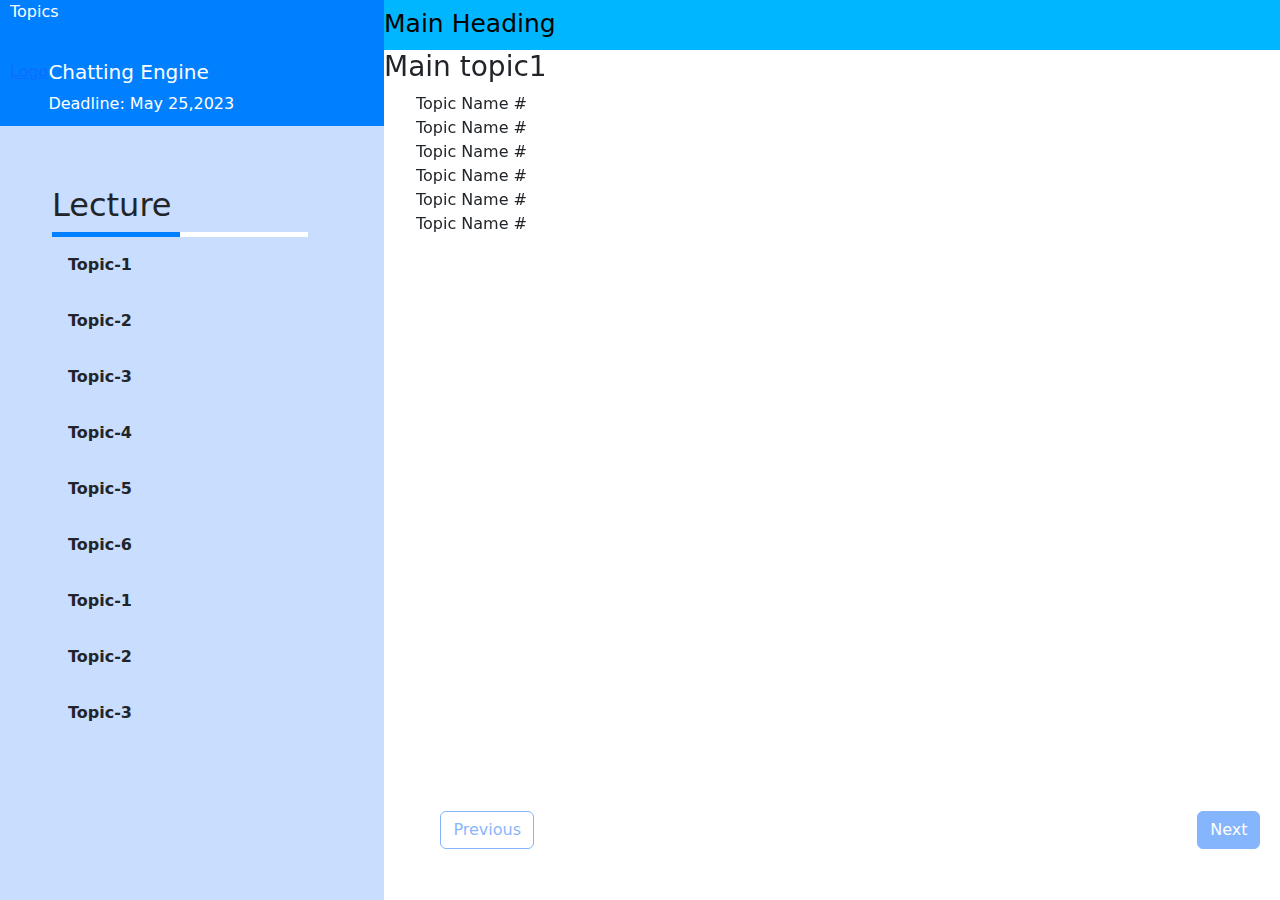
<file: index-copy.html>
<!DOCTYPE html>
<html lang="en">

<head>
    <meta charset="UTF-8">
    <meta http-equiv="X-UA-Compatible" content="IE=edge">
    <meta name="viewport" content="width=device-width, initial-scale=1.0">
    <title>Slider</title>
    <link rel="stylesheet" href="./style-copy.css">
    <link rel="stylesheet" href="https://cdn.jsdelivr.net/npm/bootstrap@5.2.3/dist/css/bootstrap.min.css">
    <script src="assets/js/srich.js" defer></script>
</head>

<body class="">
    <div class="split left menu">
        <div id="menu">
            <div class="topic">Topics</div>
            <div class="upper"><a class="lef">Logo</a>
                <div class=" righ">
                    <h5>Chatting Engine</h5>Deadline: May 25,2023
                </div>
            </div>
        </div>
        <div class="container menu-inner">
            <div class="section" id="sect1">
                <div class="lecture">
                    <h2>Lecture</h2>
                </div>
                <div class="out">
                    <div class="progr"></div>
                </div>
                <div class="inn">Topic-1</div>
                <div class="inn">Topic-2</div>
                <div class="inn">Topic-3</div>
                <div class="inn">Topic-4</div>
                <div class="inn">Topic-5</div>
                <div class="inn">Topic-6</div>
                <div class="inn">Topic-1</div>
                <div class="inn">Topic-2</div>
                <div class="inn">Topic-3</div>

            </div>
        </div>
    </div>
    <div id="onlySlider" class="carousel slide split right flex1" data-bs-touch="false">
        <div class="head">
            <div class="contains">
                <button class="menu-icon" type="button">
                    <span class="menu-icon-box">
                        <span class="menu-icon-inner"></span>
                    </span>
                </button>
            </div>
            <div class="headi">
                Main Heading
            </div>
        </div>
        <div class="carousel-inner slides">
            <div class="flex2 carousel-item active">
                <h3>Main topic1</h3>
                <ul class="flex3">
                    <li>Topic Name #</li>
                    <li>Topic Name #</li>
                    <li>Topic Name #</li>
                    <li>Topic Name #</li>
                    <li>Topic Name #</li>
                    <li>Topic Name #</li>
                </ul>
            </div>
            <div class="flex2 carousel-item">
                <h3>Main topic2</h3>
                <ul class="flex3">
                    <li>Topic Name #</li>
                    <li>Topic Name #</li>
                    <li>Topic Name #</li>
                    <li>Topic Name #</li>
                    <li>Topic Name #</li>
                    <li>Topic Name #</li>
                </ul>
            </div>
            <div class="flex2 carousel-item">
                <h3>Main topic3</h3>
                <ul class="flex3">
                    <li>Topic Name #</li>
                    <li>Topic Name #</li>
                    <li>Topic Name #</li>
                    <li>Topic Name #</li>
                    <li>Topic Name #</li>
                    <li>Topic Name #</li>
                </ul>
            </div>
            <div class="flex2 carousel-item">
                <h3>Main topic4</h3>
                <ul class="flex3">
                    <li>Topic Name #</li>
                    <li>Topic Name #</li>
                    <li>Topic Name #</li>
                    <li>Topic Name #</li>
                    <li>Topic Name #</li>
                    <li>Topic Name #</li>
                </ul>
            </div>
            <div class="flex2 carousel-item">
                <h3>Main topic</h3>
                <ul class="flex3">
                    <li>Topic Name #</li>
                    <li>Topic Name #</li>
                    <li>Topic Name #</li>
                    <li>Topic Name #</li>
                    <li>Topic Name #</li>
                    <li>Topic Name #</li>
                </ul>
            </div>
            <div class="flex2 carousel-item">
                <h3>Main topic</h3>
                <ul class="flex3">
                    <li>Topic Name #</li>
                    <li>Topic Name #</li>
                    <li>Topic Name #</li>
                    <li>Topic Name #</li>
                    <li>Topic Name #</li>
                    <li>Topic Name #</li>
                </ul>
            </div>
        </div>
        <div class="button2">
            <button class="carousel-control-prev b1" type="button" data-bs-target="#onlySlider" data-bs-slide="prev">
                <span class="carousel-control-prev-icon" aria-hidden="true"></span>
                <span class="btn btn-outline-primary">Previous</span>
            </button>
            <button class="carousel-control-next b2" type="button" data-bs-target="#onlySlider" data-bs-slide="next">
                <span class="carousel-control-next-icon " aria-hidden="true"></span>
                <span class="btn btn-primary">Next</span>
            </button>
            <!-- <div class="play">
            <div class="prev" id="prev">prev</div>
            <div class="next" id="next">next</div>
        </div> -->
        </div>
    </div>
    <script src="https://cdn.jsdelivr.net/npm/@popperjs/core@2.11.6/dist/umd/popper.min.js"
        integrity="sha384-oBqDVmMz9ATKxIep9tiCxS/Z9fNfEXiDAYTujMAeBAsjFuCZSmKbSSUnQlmh/jp3"
        crossorigin="anonymous"></script>
    <script src="https://cdn.jsdelivr.net/npm/bootstrap@5.2.3/dist/js/bootstrap.min.js"
        integrity="sha384-cuYeSxntonz0PPNlHhBs68uyIAVpIIOZZ5JqeqvYYIcEL727kskC66kF92t6Xl2V"
        crossorigin="anonymous"></script>
</body>

</html>
</file>
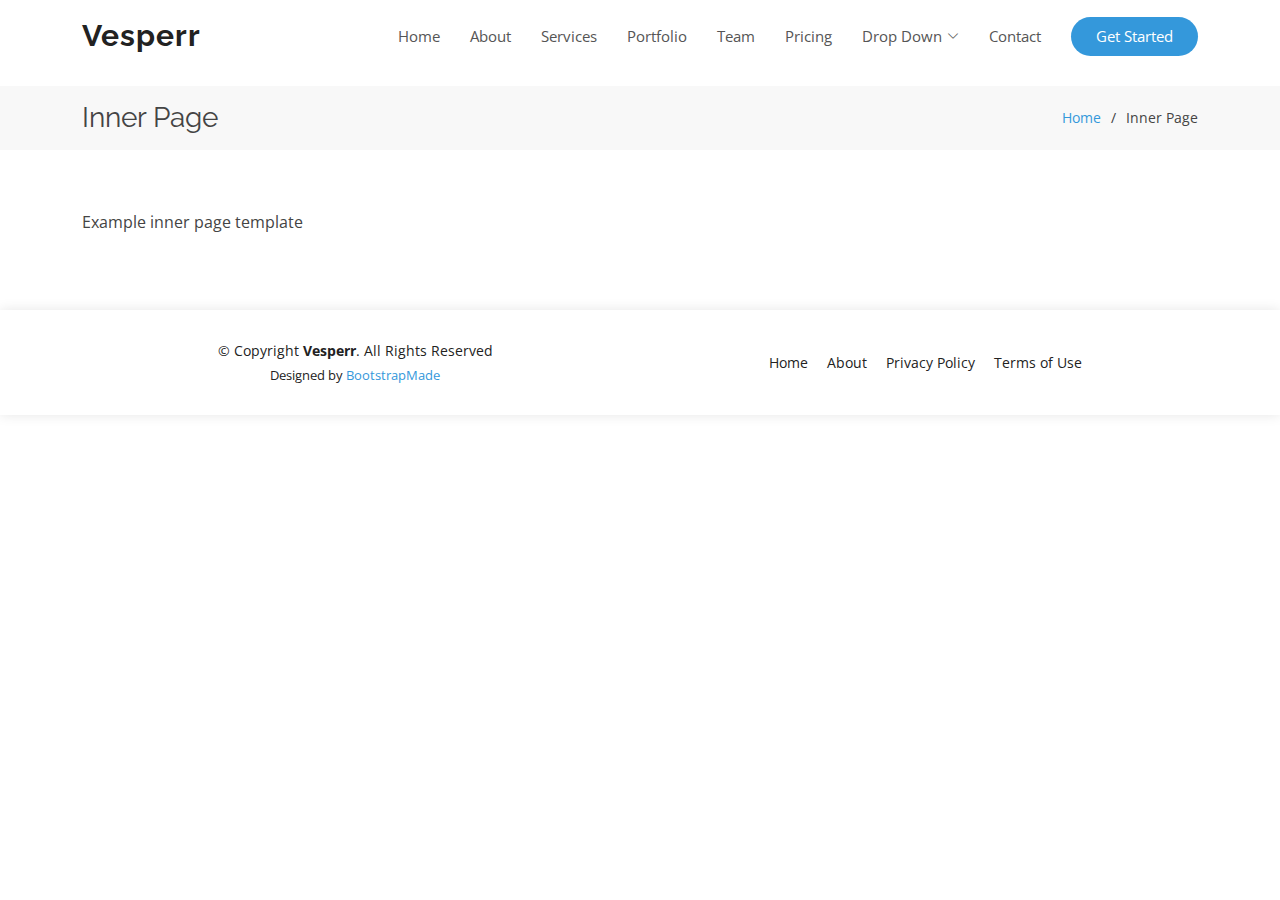
<file: inner-page.html>
<!DOCTYPE html>
<html lang="en">

<head>
  <meta charset="utf-8">
  <meta content="width=device-width, initial-scale=1.0" name="viewport">

  <title>Inner Page - Vesperr Bootstrap Template</title>
  <meta content="" name="description">
  <meta content="" name="keywords">

  <!-- Favicons -->
  <link href="assets/img/favicon.png" rel="icon">
  <link href="assets/img/apple-touch-icon.png" rel="apple-touch-icon">

  <!-- Google Fonts -->
  <link href="https://fonts.googleapis.com/css?family=Open+Sans:300,300i,400,400i,600,600i,700,700i|Raleway:300,300i,400,400i,500,500i,600,600i,700,700i|Poppins:300,300i,400,400i,500,500i,600,600i,700,700i" rel="stylesheet">

  <!-- Vendor CSS Files -->
  <link href="assets/vendor/aos/aos.css" rel="stylesheet">
  <link href="assets/vendor/bootstrap/css/bootstrap.min.css" rel="stylesheet">
  <link href="assets/vendor/bootstrap-icons/bootstrap-icons.css" rel="stylesheet">
  <link href="assets/vendor/boxicons/css/boxicons.min.css" rel="stylesheet">
  <link href="assets/vendor/glightbox/css/glightbox.min.css" rel="stylesheet">
  <link href="assets/vendor/remixicon/remixicon.css" rel="stylesheet">
  <link href="assets/vendor/swiper/swiper-bundle.min.css" rel="stylesheet">

  <!-- Template Main CSS File -->
  <link href="assets/css/style.css" rel="stylesheet">

  <!-- =======================================================
  * Template Name: Vesperr - v4.10.0
  * Template URL: https://bootstrapmade.com/vesperr-free-bootstrap-template/
  * Author: BootstrapMade.com
  * License: https://bootstrapmade.com/license/
  ======================================================== -->
</head>

<body>

  <!-- ======= Header ======= -->
  <header id="header" class="fixed-top d-flex align-items-center">
    <div class="container d-flex align-items-center justify-content-between">

      <div class="logo">
        <h1><a href="index.html">Vesperr</a></h1>
        <!-- Uncomment below if you prefer to use an image logo -->
        <!-- <a href="index.html"><img src="assets/img/logo.png" alt="" class="img-fluid"></a>-->
      </div>

      <nav id="navbar" class="navbar">
        <ul>
          <li><a class="nav-link scrollto " href="#hero">Home</a></li>
          <li><a class="nav-link scrollto" href="#about">About</a></li>
          <li><a class="nav-link scrollto" href="#services">Services</a></li>
          <li><a class="nav-link scrollto " href="#portfolio">Portfolio</a></li>
          <li><a class="nav-link scrollto" href="#team">Team</a></li>
          <li><a class="nav-link scrollto" href="#pricing">Pricing</a></li>
          <li class="dropdown"><a href="#"><span>Drop Down</span> <i class="bi bi-chevron-down"></i></a>
            <ul>
              <li><a href="#">Drop Down 1</a></li>
              <li class="dropdown"><a href="#"><span>Deep Drop Down</span> <i class="bi bi-chevron-right"></i></a>
                <ul>
                  <li><a href="#">Deep Drop Down 1</a></li>
                  <li><a href="#">Deep Drop Down 2</a></li>
                  <li><a href="#">Deep Drop Down 3</a></li>
                  <li><a href="#">Deep Drop Down 4</a></li>
                  <li><a href="#">Deep Drop Down 5</a></li>
                </ul>
              </li>
              <li><a href="#">Drop Down 2</a></li>
              <li><a href="#">Drop Down 3</a></li>
              <li><a href="#">Drop Down 4</a></li>
            </ul>
          </li>
          <li><a class="nav-link scrollto" href="#contact">Contact</a></li>
          <li><a class="getstarted scrollto" href="#about">Get Started</a></li>
        </ul>
        <i class="bi bi-list mobile-nav-toggle"></i>
      </nav><!-- .navbar -->

    </div>
  </header><!-- End Header -->

  <main id="main">

    <!-- ======= Breadcrumbs Section ======= -->
    <section class="breadcrumbs">
      <div class="container">

        <div class="d-flex justify-content-between align-items-center">
          <h2>Inner Page</h2>
          <ol>
            <li><a href="index.html">Home</a></li>
            <li>Inner Page</li>
          </ol>
        </div>

      </div>
    </section><!-- End Breadcrumbs Section -->

    <section class="inner-page">
      <div class="container">
        <p>
          Example inner page template
        </p>
      </div>
    </section>

  </main><!-- End #main -->

  <!-- ======= Footer ======= -->
  <footer id="footer">
    <div class="container">
      <div class="row d-flex align-items-center">
        <div class="col-lg-6 text-lg-left text-center">
          <div class="copyright">
            &copy; Copyright <strong>Vesperr</strong>. All Rights Reserved
          </div>
          <div class="credits">
            <!-- All the links in the footer should remain intact. -->
            <!-- You can delete the links only if you purchased the pro version. -->
            <!-- Licensing information: https://bootstrapmade.com/license/ -->
            <!-- Purchase the pro version with working PHP/AJAX contact form: https://bootstrapmade.com/vesperr-free-bootstrap-template/ -->
            Designed by <a href="https://bootstrapmade.com/">BootstrapMade</a>
          </div>
        </div>
        <div class="col-lg-6">
          <nav class="footer-links text-lg-right text-center pt-2 pt-lg-0">
            <a href="#intro" class="scrollto">Home</a>
            <a href="#about" class="scrollto">About</a>
            <a href="#">Privacy Policy</a>
            <a href="#">Terms of Use</a>
          </nav>
        </div>
      </div>
    </div>
  </footer><!-- End Footer -->

  <a href="#" class="back-to-top d-flex align-items-center justify-content-center"><i class="bi bi-arrow-up-short"></i></a>

  <!-- Vendor JS Files -->
  <script src="assets/vendor/purecounter/purecounter_vanilla.js"></script>
  <script src="assets/vendor/aos/aos.js"></script>
  <script src="assets/vendor/bootstrap/js/bootstrap.bundle.min.js"></script>
  <script src="assets/vendor/glightbox/js/glightbox.min.js"></script>
  <script src="assets/vendor/isotope-layout/isotope.pkgd.min.js"></script>
  <script src="assets/vendor/swiper/swiper-bundle.min.js"></script>
  <script src="assets/vendor/php-email-form/validate.js"></script>

  <!-- Template Main JS File -->
  <script src="assets/js/main.js"></script>

</body>

</html>
</file>
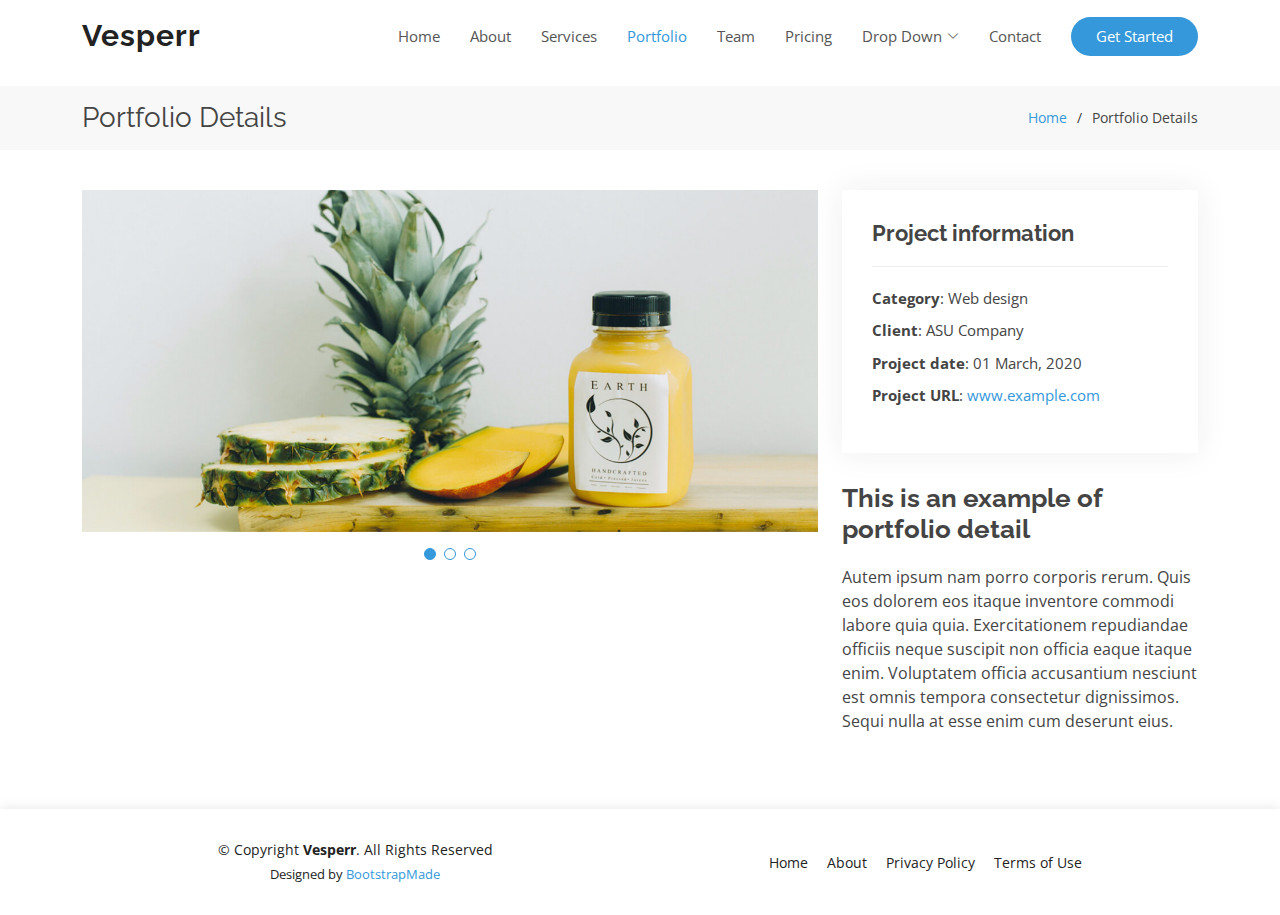
<file: portfolio-details.html>
<!DOCTYPE html>
<html lang="en">

<head>
  <meta charset="utf-8">
  <meta content="width=device-width, initial-scale=1.0" name="viewport">

  <title>Portfolio Details - Vesperr Bootstrap Template</title>
  <meta content="" name="description">
  <meta content="" name="keywords">

  <!-- Favicons -->
  <link href="assets/img/favicon.png" rel="icon">
  <link href="assets/img/apple-touch-icon.png" rel="apple-touch-icon">

  <!-- Google Fonts -->
  <link href="https://fonts.googleapis.com/css?family=Open+Sans:300,300i,400,400i,600,600i,700,700i|Raleway:300,300i,400,400i,500,500i,600,600i,700,700i|Poppins:300,300i,400,400i,500,500i,600,600i,700,700i" rel="stylesheet">

  <!-- Vendor CSS Files -->
  <link href="assets/vendor/aos/aos.css" rel="stylesheet">
  <link href="assets/vendor/bootstrap/css/bootstrap.min.css" rel="stylesheet">
  <link href="assets/vendor/bootstrap-icons/bootstrap-icons.css" rel="stylesheet">
  <link href="assets/vendor/boxicons/css/boxicons.min.css" rel="stylesheet">
  <link href="assets/vendor/glightbox/css/glightbox.min.css" rel="stylesheet">
  <link href="assets/vendor/remixicon/remixicon.css" rel="stylesheet">
  <link href="assets/vendor/swiper/swiper-bundle.min.css" rel="stylesheet">

  <!-- Template Main CSS File -->
  <link href="assets/css/style.css" rel="stylesheet">

  <!-- =======================================================
  * Template Name: Vesperr - v4.10.0
  * Template URL: https://bootstrapmade.com/vesperr-free-bootstrap-template/
  * Author: BootstrapMade.com
  * License: https://bootstrapmade.com/license/
  ======================================================== -->
</head>

<body>

  <!-- ======= Header ======= -->
  <header id="header" class="fixed-top d-flex align-items-center">
    <div class="container d-flex align-items-center justify-content-between">

      <div class="logo">
        <h1><a href="index.html">Vesperr</a></h1>
        <!-- Uncomment below if you prefer to use an image logo -->
        <!-- <a href="index.html"><img src="assets/img/logo.png" alt="" class="img-fluid"></a>-->
      </div>

      <nav id="navbar" class="navbar">
        <ul>
          <li><a class="nav-link scrollto " href="#hero">Home</a></li>
          <li><a class="nav-link scrollto" href="#about">About</a></li>
          <li><a class="nav-link scrollto" href="#services">Services</a></li>
          <li><a class="nav-link scrollto active" href="#portfolio">Portfolio</a></li>
          <li><a class="nav-link scrollto" href="#team">Team</a></li>
          <li><a class="nav-link scrollto" href="#pricing">Pricing</a></li>
          <li class="dropdown"><a href="#"><span>Drop Down</span> <i class="bi bi-chevron-down"></i></a>
            <ul>
              <li><a href="#">Drop Down 1</a></li>
              <li class="dropdown"><a href="#"><span>Deep Drop Down</span> <i class="bi bi-chevron-right"></i></a>
                <ul>
                  <li><a href="#">Deep Drop Down 1</a></li>
                  <li><a href="#">Deep Drop Down 2</a></li>
                  <li><a href="#">Deep Drop Down 3</a></li>
                  <li><a href="#">Deep Drop Down 4</a></li>
                  <li><a href="#">Deep Drop Down 5</a></li>
                </ul>
              </li>
              <li><a href="#">Drop Down 2</a></li>
              <li><a href="#">Drop Down 3</a></li>
              <li><a href="#">Drop Down 4</a></li>
            </ul>
          </li>
          <li><a class="nav-link scrollto" href="#contact">Contact</a></li>
          <li><a class="getstarted scrollto" href="#about">Get Started</a></li>
        </ul>
        <i class="bi bi-list mobile-nav-toggle"></i>
      </nav><!-- .navbar -->

    </div>
  </header><!-- End Header -->

  <main id="main">

    <!-- ======= Breadcrumbs ======= -->
    <section id="breadcrumbs" class="breadcrumbs">
      <div class="container">

        <div class="d-flex justify-content-between align-items-center">
          <h2>Portfolio Details</h2>
          <ol>
            <li><a href="index.html">Home</a></li>
            <li>Portfolio Details</li>
          </ol>
        </div>

      </div>
    </section><!-- End Breadcrumbs -->

    <!-- ======= Portfolio Details Section ======= -->
    <section id="portfolio-details" class="portfolio-details">
      <div class="container">

        <div class="row gy-4">

          <div class="col-lg-8">
            <div class="portfolio-details-slider swiper">
              <div class="swiper-wrapper align-items-center">

                <div class="swiper-slide">
                  <img src="assets/img/portfolio/portfolio-details-1.jpg" alt="">
                </div>

                <div class="swiper-slide">
                  <img src="assets/img/portfolio/portfolio-details-2.jpg" alt="">
                </div>

                <div class="swiper-slide">
                  <img src="assets/img/portfolio/portfolio-details-3.jpg" alt="">
                </div>

              </div>
              <div class="swiper-pagination"></div>
            </div>
          </div>

          <div class="col-lg-4">
            <div class="portfolio-info">
              <h3>Project information</h3>
              <ul>
                <li><strong>Category</strong>: Web design</li>
                <li><strong>Client</strong>: ASU Company</li>
                <li><strong>Project date</strong>: 01 March, 2020</li>
                <li><strong>Project URL</strong>: <a href="#">www.example.com</a></li>
              </ul>
            </div>
            <div class="portfolio-description">
              <h2>This is an example of portfolio detail</h2>
              <p>
                Autem ipsum nam porro corporis rerum. Quis eos dolorem eos itaque inventore commodi labore quia quia. Exercitationem repudiandae officiis neque suscipit non officia eaque itaque enim. Voluptatem officia accusantium nesciunt est omnis tempora consectetur dignissimos. Sequi nulla at esse enim cum deserunt eius.
              </p>
            </div>
          </div>

        </div>

      </div>
    </section><!-- End Portfolio Details Section -->

  </main><!-- End #main -->

  <!-- ======= Footer ======= -->
  <footer id="footer">
    <div class="container">
      <div class="row d-flex align-items-center">
        <div class="col-lg-6 text-lg-left text-center">
          <div class="copyright">
            &copy; Copyright <strong>Vesperr</strong>. All Rights Reserved
          </div>
          <div class="credits">
            <!-- All the links in the footer should remain intact. -->
            <!-- You can delete the links only if you purchased the pro version. -->
            <!-- Licensing information: https://bootstrapmade.com/license/ -->
            <!-- Purchase the pro version with working PHP/AJAX contact form: https://bootstrapmade.com/vesperr-free-bootstrap-template/ -->
            Designed by <a href="https://bootstrapmade.com/">BootstrapMade</a>
          </div>
        </div>
        <div class="col-lg-6">
          <nav class="footer-links text-lg-right text-center pt-2 pt-lg-0">
            <a href="#intro" class="scrollto">Home</a>
            <a href="#about" class="scrollto">About</a>
            <a href="#">Privacy Policy</a>
            <a href="#">Terms of Use</a>
          </nav>
        </div>
      </div>
    </div>
  </footer><!-- End Footer -->

  <a href="#" class="back-to-top d-flex align-items-center justify-content-center"><i class="bi bi-arrow-up-short"></i></a>

  <!-- Vendor JS Files -->
  <script src="assets/vendor/purecounter/purecounter_vanilla.js"></script>
  <script src="assets/vendor/aos/aos.js"></script>
  <script src="assets/vendor/bootstrap/js/bootstrap.bundle.min.js"></script>
  <script src="assets/vendor/glightbox/js/glightbox.min.js"></script>
  <script src="assets/vendor/isotope-layout/isotope.pkgd.min.js"></script>
  <script src="assets/vendor/swiper/swiper-bundle.min.js"></script>
  <script src="assets/vendor/php-email-form/validate.js"></script>

  <!-- Template Main JS File -->
  <script src="assets/js/main.js"></script>

</body>

</html>
</file>
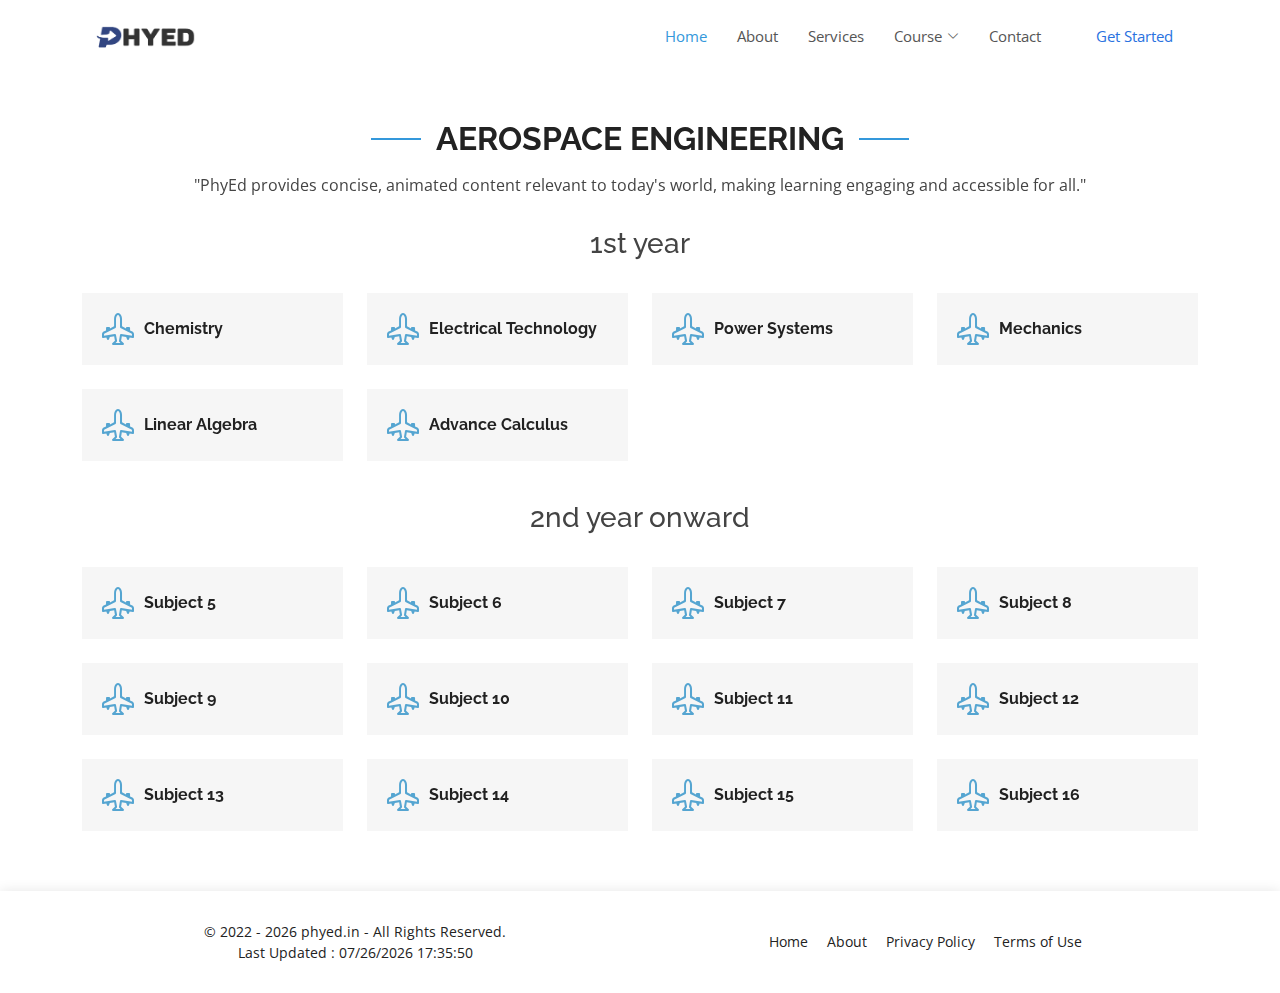
<file: semmo_landing.html>
<!DOCTYPE html>
<html lang="en">

<head>
  <meta charset="utf-8">
  <meta content="width=device-width, initial-scale=1.0" name="viewport">

  <title>Phyed</title>
  <meta content="" name="description">
  <meta content="" name="keywords">

  <!-- Favicons -->
  <link href="phyed2.png" rel="icon">
  <link href="assets/img/apple-touch-icon.png" rel="apple-touch-icon">

  <!-- Google Fonts -->
  <link href="https://fonts.googleapis.com/css?family=Open+Sans:300,300i,400,400i,600,600i,700,700i|Raleway:300,300i,400,400i,500,500i,600,600i,700,700i|Poppins:300,300i,400,400i,500,500i,600,600i,700,700i" rel="stylesheet">

  <!-- Vendor CSS Files -->
  <link href="assets/vendor/aos/aos.css" rel="stylesheet">
  <link href="assets/vendor/bootstrap/css/bootstrap.min.css" rel="stylesheet">
  <link href="assets/vendor/bootstrap-icons/bootstrap-icons.css" rel="stylesheet">
  <link href="assets/vendor/boxicons/css/boxicons.min.css" rel="stylesheet">
  <link href="assets/vendor/glightbox/css/glightbox.min.css" rel="stylesheet">
  <link href="assets/vendor/remixicon/remixicon.css" rel="stylesheet">
  <link href="assets/vendor/swiper/swiper-bundle.min.css" rel="stylesheet">

  <!-- Main CSS File -->
  <link href="assets/css/style.css" rel="stylesheet">
</head>

<body>

  <header id="header" class="fixed-top d-flex align-items-center">
    <div class="container d-flex align-items-center justify-content-between">

      <div class="logo">
        <h1><a href="index.html"></a><img src="phyed.png" alt="phyed" width="130" height="35"></h1>
        <!-- Uncomment below if you prefer to use an image logo -->
        <!-- <a href="index.html"><img src="assets/img/logo.png" alt="" class="img-fluid"></a>-->
      </div>

      <nav id="navbar" class="navbar">
        <ul>
          <li><a class="nav-link scrollto active" href="#hero">Home</a></li>
          <li><a class="nav-link scrollto" href="#about">About</a></li>
          <li><a class="nav-link scrollto" href="#services">Services</a></li>
          <!-- <li><a class="nav-link scrollto " href="#portfolio">Portfolio</a></li>
          <li><a class="nav-link scrollto" href="#team">Team</a></li>
          <li><a class="nav-link scrollto" href="#pricing">Pricing</a></li> -->
          <li class="dropdown"><a href="#features"><span> Course</span> <i class="bi bi-chevron-down"></i></a>
            <ul>
              <li><a href="./index-copy.html">DATA Structures</a></li>
              <li class="dropdown"><a href="#"><span>UPSC CSE</span> <i class="bi bi-chevron-right"></i></a>
                <ul>
                  <li><a href="#">GS1</a></li>
                  <li><a href="#">GS2</a></li>
                  <li><a href="#">GS3</a></li>
                  <li><a href="#">GS4</a></li>
                  <li><a href="#">OPTIONAL</a></li>
                </ul>
              </li>
              <li><a href="./index-copy.html">Python</a></li>
              <li><a href="./index-copy.html">C++</a></li>
              <li><a href="./index-copy.html">Algorithm</a></li>
            </ul>
          </li>
          <li><a class="nav-link scrollto" href="#contact">Contact</a></li>
          <li><a class="getstarted scrollto" style="background-color: white; color: #2972df;" href="#features">Get Started</a></li>
        </ul>
        <i class="bi bi-list mobile-nav-toggle"></i>
      </nav><!-- .navbar -->

    </div>
  </header><!-- End Header -->
















  <section id="features" class="features" style="margin-top: 60px;">
    <div class="container">

      <div class="section-title" data-aos="fade-up">
        <h2>Aerospace Engineering</h2>
        <p>"PhyEd provides concise, animated content relevant to today's world, making learning engaging and accessible for all."</p>
      </div>

      <div class="row" data-aos="fade-up" data-aos-delay="300">
        <!-- <div class="col-lg-3 col-md-4">
          <div class="icon-box">
            <i class="ri-store-line" style="color: #ffbb2c;"></i>
            <h3><a href="">Lorem Ipsum</a></h3>
          </div>
        </div>
        <div class="col-lg-3 col-md-4 mt-4 mt-md-0">
          <div class="icon-box">
            <i class="ri-bar-chart-box-line" style="color: #5578ff;"></i>
            <h3><a href="">Dolor Sitema</a></h3>
          </div>
        </div>
        <div class="col-lg-3 col-md-4 mt-4 mt-md-0">
          <div class="icon-box">
            <i class="ri-calendar-todo-line" style="color: #e80368;"></i>
            <h3><a href="">Sed perspiciatis</a></h3>
          </div>
        </div>
        <div class="col-lg-3 col-md-4 mt-4 mt-lg-0">
          <div class="icon-box">
            <i class="ri-paint-brush-line" style="color: #e361ff;"></i>
            <h3><a href="">Magni Dolores</a></h3>
          </div>
        </div>
        <div class="col-lg-3 col-md-4 mt-4">
          <div class="icon-box">
            <i class="ri-database-2-line" style="color: #47aeff;"></i>
            <h3><a href="">Nemo Enim</a></h3>
          </div>
        </div>
        <div class="col-lg-3 col-md-4 mt-4">
          <div class="icon-box">
            <i class="ri-gradienter-line" style="color: #ffa76e;"></i>
            <h3><a href="">Eiusmod Tempor</a></h3>
          </div>
        </div>
        <div class="col-lg-3 col-md-4 mt-4">
          <div class="icon-box">
            <i class="ri-file-list-3-line" style="color: #11dbcf;"></i>
            <h3><a href="">Midela Teren</a></h3>
          </div>
        </div>
        <div class="col-lg-3 col-md-4 mt-4">
          <div class="icon-box">
            <i class="ri-price-tag-2-line" style="color: #4233ff;"></i>
            <h3><a href="">Pira Neve</a></h3>
          </div>
        </div>-->

        <div class="section-title" style="margin-bottom: -30px;" data-aos="fade-up">
          <h3>1st year</h3>
        </div>


        <div class="col-lg-3 col-md-4 mt-4">
          <div class="icon-box">
            <i class="bi bi-airplane-engines" style="color: #55a5d1;"></i>
            <h3><a href="./chemistry.html">Chemistry</a></h3>
          </div>
        </div>
        <div class="col-lg-3 col-md-4 mt-4">
          <div class="icon-box">
            <i class="bi bi-airplane-engines" style="color: #55a5d1;"></i>
            <h3><a href="./electrical.html">Electrical Technology</a></h3>
          </div>
        </div> 
        <div class="col-lg-3 col-md-4 mt-4">
          <div class="icon-box">
            <i class="bi bi-airplane-engines" style="color: #55a5d1;"></i>
            <h3><a href="./pow.html">Power Systems</a></h3>
          </div>
        </div>
        <div class="col-lg-3 col-md-4 mt-4">
          <div class="icon-box">
            <i class="bi bi-airplane-engines" style="color: #55a5d1;"></i>
            <h3><a href="./mechanics.html">Mechanics</a></h3>
          </div>
        </div>  
        <div class="col-lg-3 col-md-4 mt-4">
          <div class="icon-box">
            <i class="bi bi-airplane-engines" style="color: #55a5d1;"></i>
            <h3><a href="./linearAlge.html">Linear Algebra</a></h3>
          </div>
        </div>
        <div class="col-lg-3 col-md-4 mt-4">
          <div class="icon-box">
            <i class="bi bi-airplane-engines" style="color: #55a5d1;"></i>
            <h3><a href="./index-copy.html">Advance Calculus</a></h3>
          </div>
        </div>   
  
        <div class="section-title" style="margin-bottom: -30px; margin-top: 40px;" data-aos="fade-up">
          <h3>2nd year onward</h3>
        </div>

        
        
        <div class="col-lg-3 col-md-4 mt-4">
          <div class="icon-box">
            <i class="bi bi-airplane-engines" style="color: #55a5d1;"></i>
            <h3><a href="./index-copy.html">Subject 5</a></h3>
          </div>
        </div>
        <div class="col-lg-3 col-md-4 mt-4">
          <div class="icon-box">
            <i class="bi bi-airplane-engines" style="color: #55a5d1;"></i>
            <h3><a href="./index-copy.html">Subject 6</a></h3>
          </div>
        </div> 
        <div class="col-lg-3 col-md-4 mt-4">
          <div class="icon-box">
            <i class="bi bi-airplane-engines" style="color: #55a5d1;"></i>
            <h3><a href="./index-copy.html">Subject 7</a></h3>
          </div>
        </div>
        <div class="col-lg-3 col-md-4 mt-4">
          <div class="icon-box">
            <i class="bi bi-airplane-engines" style="color: #55a5d1;"></i>
            <h3><a href="./index-copy.html">Subject 8</a></h3>
          </div>
        </div> <div class="col-lg-3 col-md-4 mt-4">
          <div class="icon-box">
            <i class="bi bi-airplane-engines" style="color: #55a5d1;"></i>
            <h3><a href="./index-copy.html">Subject 9</a></h3>
          </div>
        </div> 
                 <div class="col-lg-3 col-md-4 mt-4">
          <div class="icon-box">
            <i class="bi bi-airplane-engines" style="color: #55a5d1;"></i>
            <h3><a href="./index-copy.html">Subject 10</a></h3>
          </div>
        </div>
        <div class="col-lg-3 col-md-4 mt-4">
          <div class="icon-box">
            <i class="bi bi-airplane-engines" style="color: #55a5d1;"></i>
            <h3><a href="./index-copy.html">Subject 11</a></h3>
          </div>
        </div> 
        <div class="col-lg-3 col-md-4 mt-4">
          <div class="icon-box">
            <i class="bi bi-airplane-engines" style="color: #55a5d1;"></i>
            <h3><a href="./index-copy.html">Subject 12</a></h3>
          </div>
        </div>
        <div class="col-lg-3 col-md-4 mt-4">
          <div class="icon-box">
            <i class="bi bi-airplane-engines" style="color: #55a5d1;"></i>
            <h3><a href="./index-copy.html">Subject 13</a></h3>
          </div>
        </div>          <div class="col-lg-3 col-md-4 mt-4">
          <div class="icon-box">
            <i class="bi bi-airplane-engines" style="color: #55a5d1;"></i>
            <h3><a href="./index-copy.html">Subject 14</a></h3>
          </div>
        </div>
        <div class="col-lg-3 col-md-4 mt-4">
          <div class="icon-box">
            <i class="bi bi-airplane-engines" style="color: #55a5d1;"></i>
            <h3><a href="./index-copy.html">Subject 15</a></h3>
          </div>
        </div> 
        <div class="col-lg-3 col-md-4 mt-4">
          <div class="icon-box">
            <i class="bi bi-airplane-engines" style="color: #55a5d1;"></i>
            <h3><a href="./index-copy.html">Subject 16</a></h3>
          </div>
        </div>
      </div>

    </div>
  </section>












  <!-- ======= Footer ======= -->
  <footer id="footer">
    <div class="container">
      <div class="row d-flex align-items-center">
        <div class="col-lg-6 text-lg-left text-center">
          <div id="copyright" align="center">&copy; 2022 - 2023 phyed.in</div>
<script>
(function(){
	let cpr = document.getElementById("copyright");
	cpr.innerHTML = "&copy; 2022 - "+new Date().getFullYear()+" phyed.in - All Rights Reserved.";
	cpr.innerHTML += "<br/>Last Updated : "+document.lastModified;
})();
</script>
          
        </div>
        <div class="col-lg-6">
          <nav class="footer-links text-lg-right text-center pt-2 pt-lg-0">
            <a href="#intro" class="scrollto">Home</a>
            <a href="#about" class="scrollto">About</a>
            <a href="#">Privacy Policy</a>
            <a href="#">Terms of Use</a>
          </nav>
        </div>
      </div>
    </div>
  </footer><!-- End Footer -->


  <a href="#" class="back-to-top d-flex align-items-center justify-content-center"><i class="bi bi-arrow-up-short"></i></a>

  <!-- Vendor JS Files -->
  <script src="assets/vendor/purecounter/purecounter_vanilla.js"></script>
  <script src="assets/vendor/aos/aos.js"></script>
  <script src="assets/vendor/bootstrap/js/bootstrap.bundle.min.js"></script>
  <script src="assets/vendor/glightbox/js/glightbox.min.js"></script>
  <script src="assets/vendor/isotope-layout/isotope.pkgd.min.js"></script>
  <script src="assets/vendor/swiper/swiper-bundle.min.js"></script>
  <script src="assets/vendor/php-email-form/validate.js"></script>

  <!--Main JS File -->
  <script src="assets/js/main.js"></script>

</body>

</html>
</file>
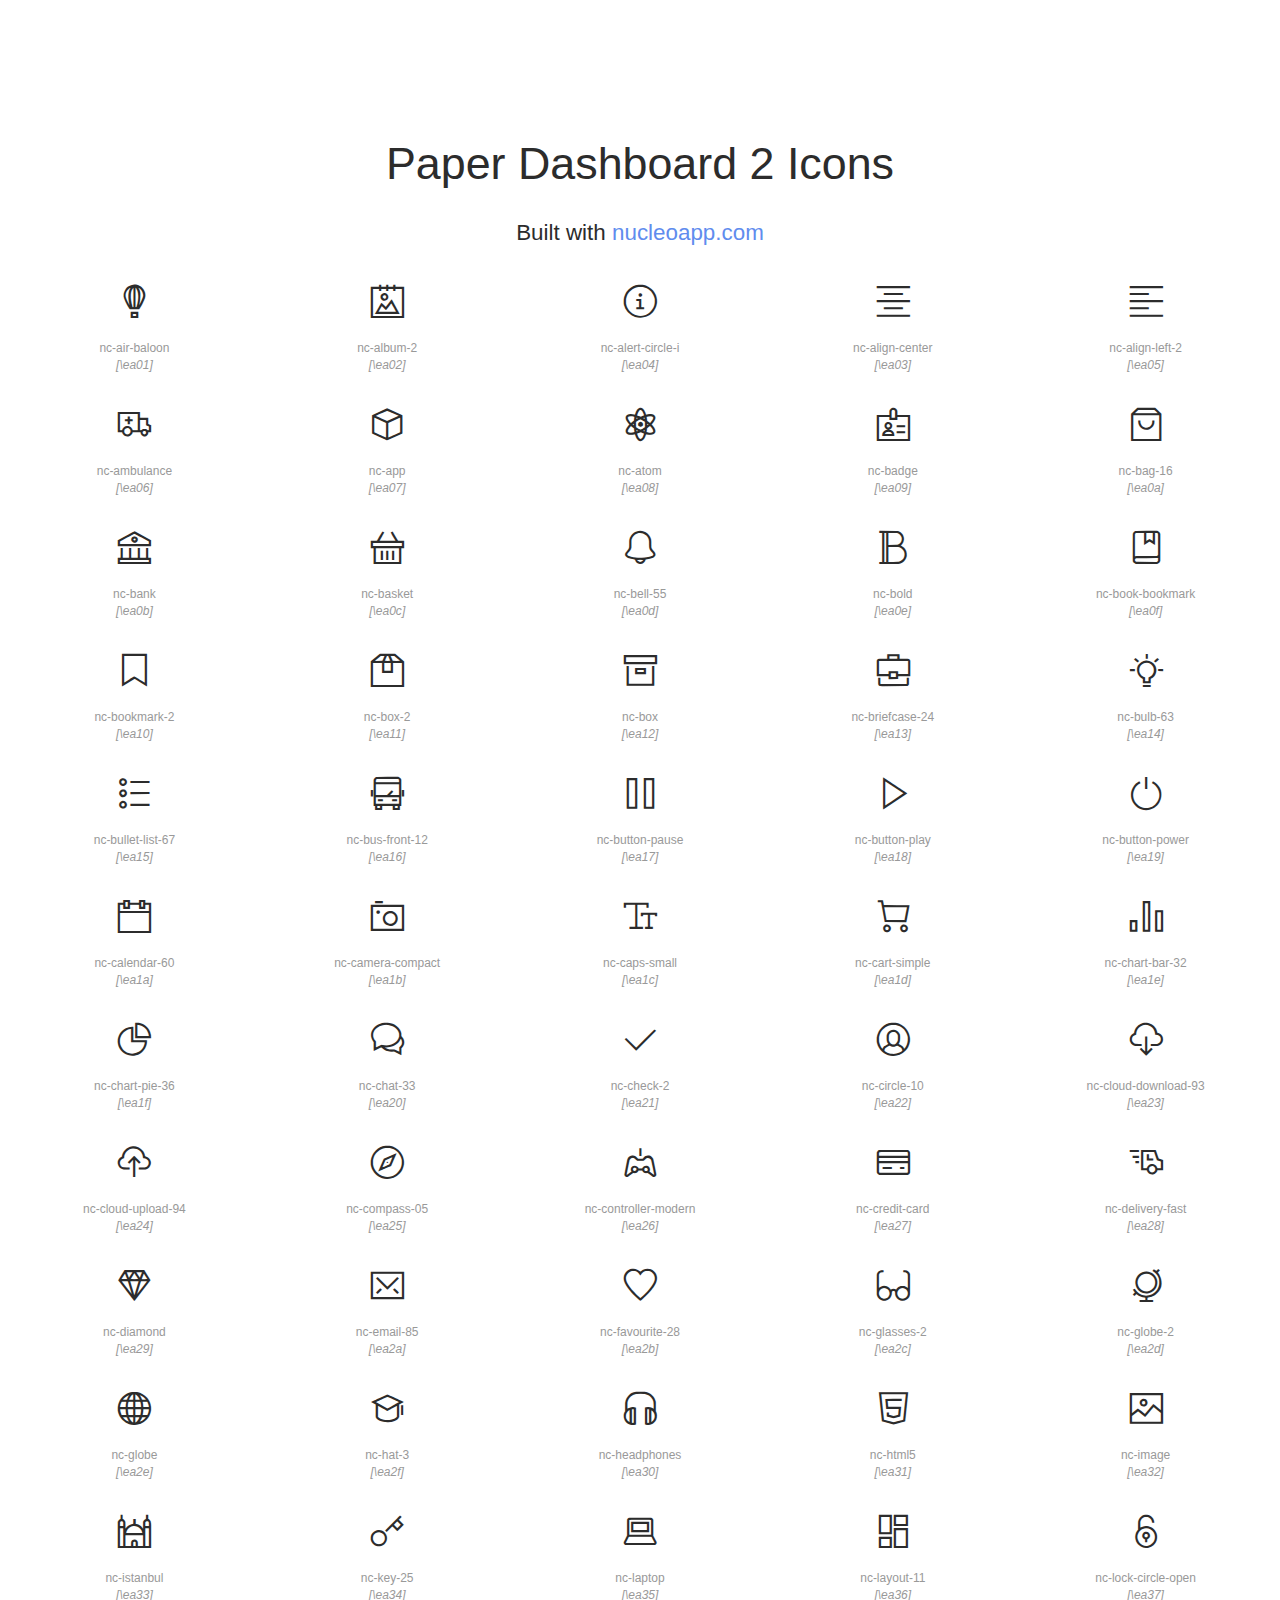
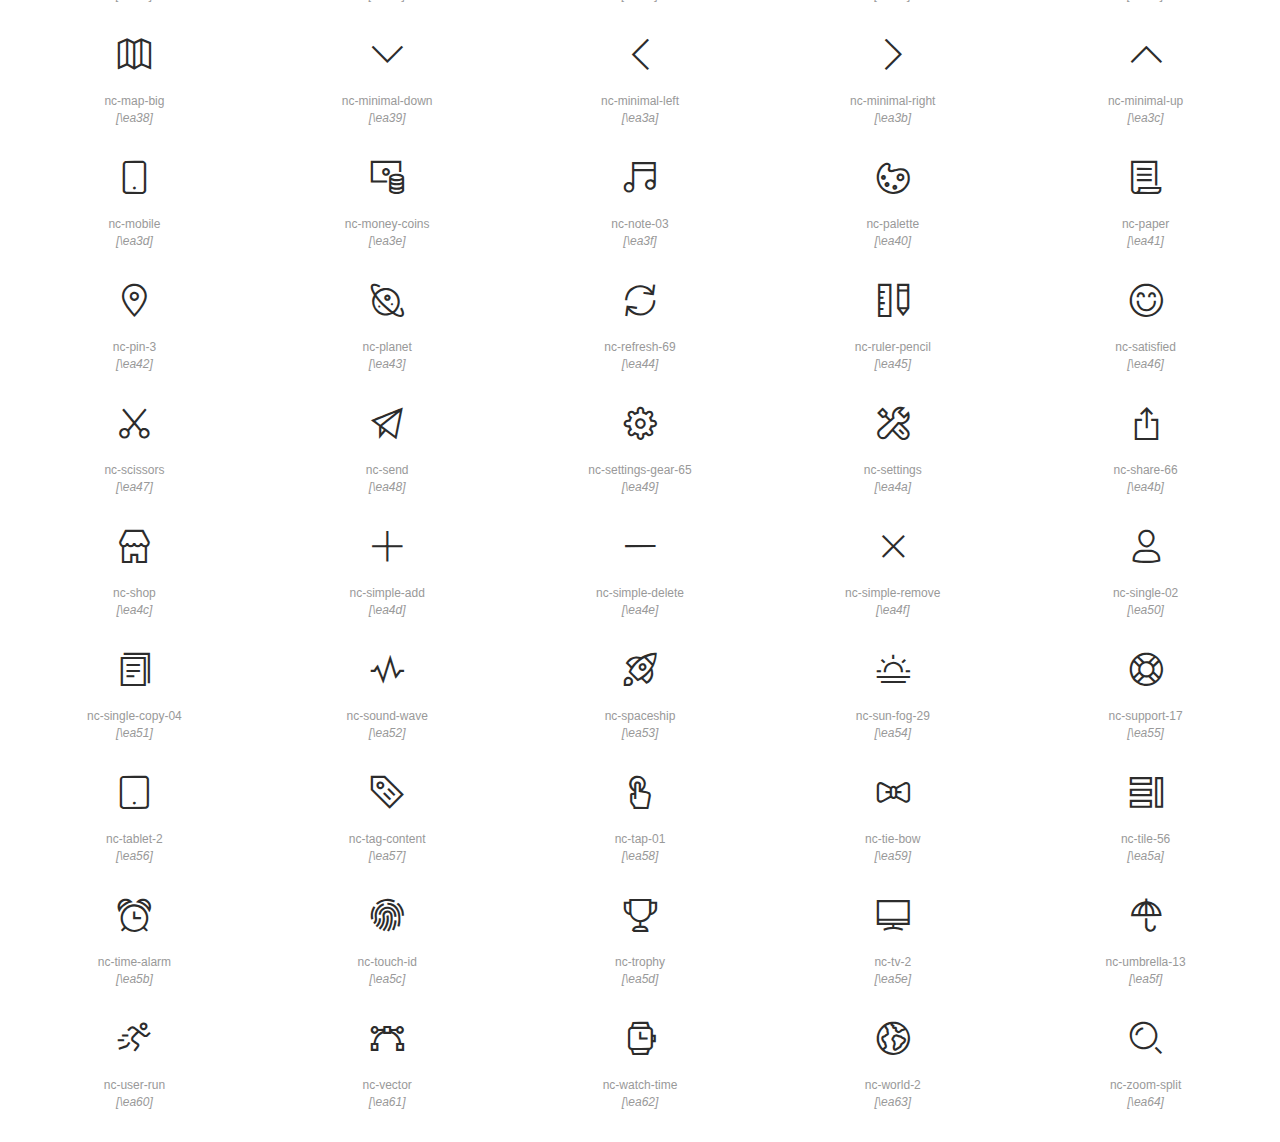
<file: paper-dashboard-master/nucleo-icons.html>
<!doctype html>
<html lang="en">

<head>
  <meta charset="UTF-8">
  <meta name="viewport" content="width=device-width, initial-scale=1">
  <link rel="stylesheet" href="assets/css/paper-dashboard.css">
  <link rel="stylesheet" href="assets/demo/demo.css">
  <link rel="shortcut icon" href="assets/img/favicon.png">
  <title>Nucleo Outline Web Font</title>
  <script src="https://code.jquery.com/jquery-3.2.1.min.js" integrity="sha256-hwg4gsxgFZhOsEEamdOYGBf13FyQuiTwlAQgxVSNgt4=" crossorigin="anonymous"></script>
</head>

<body class="demo-icons">
  <header>
    <h1>Paper Dashboard 2 Icons</h1>
    <p>Built with <a href="https://nucleoapp.com/?ref=1712">nucleoapp.com</a></p>
  </header>
  <div id="icons-wrapper">
    <section>
      <ul>
        <li>
          <i class="nc-icon nc-air-baloon"></i>
          <p>nc-air-baloon</p>
        </li>
        <li>
          <i class="nc-icon nc-album-2"></i>
          <p>nc-album-2</p>
        </li>
        <li>
          <i class="nc-icon nc-alert-circle-i"></i>
          <p>nc-alert-circle-i</p>
        </li>
        <li>
          <i class="nc-icon nc-align-center"></i>
          <p>nc-align-center</p>
        </li>
        <li>
          <i class="nc-icon nc-align-left-2"></i>
          <p>nc-align-left-2</p>
        </li>
        <li>
          <i class="nc-icon nc-ambulance"></i>
          <p>nc-ambulance</p>
        </li>
        <li>
          <i class="nc-icon nc-app"></i>
          <p>nc-app</p>
        </li>
        <li>
          <i class="nc-icon nc-atom"></i>
          <p>nc-atom</p>
        </li>
        <li>
          <i class="nc-icon nc-badge"></i>
          <p>nc-badge</p>
        </li>
        <li>
          <i class="nc-icon nc-bag-16"></i>
          <p>nc-bag-16</p>
        </li>
        <li>
          <i class="nc-icon nc-bank"></i>
          <p>nc-bank</p>
        </li>
        <li>
          <i class="nc-icon nc-basket"></i>
          <p>nc-basket</p>
        </li>
        <li>
          <i class="nc-icon nc-bell-55"></i>
          <p>nc-bell-55</p>
        </li>
        <li>
          <i class="nc-icon nc-bold"></i>
          <p>nc-bold</p>
        </li>
        <li>
          <i class="nc-icon nc-book-bookmark"></i>
          <p>nc-book-bookmark</p>
        </li>
        <li>
          <i class="nc-icon nc-bookmark-2"></i>
          <p>nc-bookmark-2</p>
        </li>
        <li>
          <i class="nc-icon nc-box-2"></i>
          <p>nc-box-2</p>
        </li>
        <li>
          <i class="nc-icon nc-box"></i>
          <p>nc-box</p>
        </li>
        <li>
          <i class="nc-icon nc-briefcase-24"></i>
          <p>nc-briefcase-24</p>
        </li>
        <li>
          <i class="nc-icon nc-bulb-63"></i>
          <p>nc-bulb-63</p>
        </li>
        <li>
          <i class="nc-icon nc-bullet-list-67"></i>
          <p>nc-bullet-list-67</p>
        </li>
        <li>
          <i class="nc-icon nc-bus-front-12"></i>
          <p>nc-bus-front-12</p>
        </li>
        <li>
          <i class="nc-icon nc-button-pause"></i>
          <p>nc-button-pause</p>
        </li>
        <li>
          <i class="nc-icon nc-button-play"></i>
          <p>nc-button-play</p>
        </li>
        <li>
          <i class="nc-icon nc-button-power"></i>
          <p>nc-button-power</p>
        </li>
        <li>
          <i class="nc-icon nc-calendar-60"></i>
          <p>nc-calendar-60</p>
        </li>
        <li>
          <i class="nc-icon nc-camera-compact"></i>
          <p>nc-camera-compact</p>
        </li>
        <li>
          <i class="nc-icon nc-caps-small"></i>
          <p>nc-caps-small</p>
        </li>
        <li>
          <i class="nc-icon nc-cart-simple"></i>
          <p>nc-cart-simple</p>
        </li>
        <li>
          <i class="nc-icon nc-chart-bar-32"></i>
          <p>nc-chart-bar-32</p>
        </li>
        <li>
          <i class="nc-icon nc-chart-pie-36"></i>
          <p>nc-chart-pie-36</p>
        </li>
        <li>
          <i class="nc-icon nc-chat-33"></i>
          <p>nc-chat-33</p>
        </li>
        <li>
          <i class="nc-icon nc-check-2"></i>
          <p>nc-check-2</p>
        </li>
        <li>
          <i class="nc-icon nc-circle-10"></i>
          <p>nc-circle-10</p>
        </li>
        <li>
          <i class="nc-icon nc-cloud-download-93"></i>
          <p>nc-cloud-download-93</p>
        </li>
        <li>
          <i class="nc-icon nc-cloud-upload-94"></i>
          <p>nc-cloud-upload-94</p>
        </li>
        <li>
          <i class="nc-icon nc-compass-05"></i>
          <p>nc-compass-05</p>
        </li>
        <li>
          <i class="nc-icon nc-controller-modern"></i>
          <p>nc-controller-modern</p>
        </li>
        <li>
          <i class="nc-icon nc-credit-card"></i>
          <p>nc-credit-card</p>
        </li>
        <li>
          <i class="nc-icon nc-delivery-fast"></i>
          <p>nc-delivery-fast</p>
        </li>
        <li>
          <i class="nc-icon nc-diamond"></i>
          <p>nc-diamond</p>
        </li>
        <li>
          <i class="nc-icon nc-email-85"></i>
          <p>nc-email-85</p>
        </li>
        <li>
          <i class="nc-icon nc-favourite-28"></i>
          <p>nc-favourite-28</p>
        </li>
        <li>
          <i class="nc-icon nc-glasses-2"></i>
          <p>nc-glasses-2</p>
        </li>
        <li>
          <i class="nc-icon nc-globe-2"></i>
          <p>nc-globe-2</p>
        </li>
        <li>
          <i class="nc-icon nc-globe"></i>
          <p>nc-globe</p>
        </li>
        <li>
          <i class="nc-icon nc-hat-3"></i>
          <p>nc-hat-3</p>
        </li>
        <li>
          <i class="nc-icon nc-headphones"></i>
          <p>nc-headphones</p>
        </li>
        <li>
          <i class="nc-icon nc-html5"></i>
          <p>nc-html5</p>
        </li>
        <li>
          <i class="nc-icon nc-image"></i>
          <p>nc-image</p>
        </li>
        <li>
          <i class="nc-icon nc-istanbul"></i>
          <p>nc-istanbul</p>
        </li>
        <li>
          <i class="nc-icon nc-key-25"></i>
          <p>nc-key-25</p>
        </li>
        <li>
          <i class="nc-icon nc-laptop"></i>
          <p>nc-laptop</p>
        </li>
        <li>
          <i class="nc-icon nc-layout-11"></i>
          <p>nc-layout-11</p>
        </li>
        <li>
          <i class="nc-icon nc-lock-circle-open"></i>
          <p>nc-lock-circle-open</p>
        </li>
        <li>
          <i class="nc-icon nc-map-big"></i>
          <p>nc-map-big</p>
        </li>
        <li>
          <i class="nc-icon nc-minimal-down"></i>
          <p>nc-minimal-down</p>
        </li>
        <li>
          <i class="nc-icon nc-minimal-left"></i>
          <p>nc-minimal-left</p>
        </li>
        <li>
          <i class="nc-icon nc-minimal-right"></i>
          <p>nc-minimal-right</p>
        </li>
        <li>
          <i class="nc-icon nc-minimal-up"></i>
          <p>nc-minimal-up</p>
        </li>
        <li>
          <i class="nc-icon nc-mobile"></i>
          <p>nc-mobile</p>
        </li>
        <li>
          <i class="nc-icon nc-money-coins"></i>
          <p>nc-money-coins</p>
        </li>
        <li>
          <i class="nc-icon nc-note-03"></i>
          <p>nc-note-03</p>
        </li>
        <li>
          <i class="nc-icon nc-palette"></i>
          <p>nc-palette</p>
        </li>
        <li>
          <i class="nc-icon nc-paper"></i>
          <p>nc-paper</p>
        </li>
        <li>
          <i class="nc-icon nc-pin-3"></i>
          <p>nc-pin-3</p>
        </li>
        <li>
          <i class="nc-icon nc-planet"></i>
          <p>nc-planet</p>
        </li>
        <li>
          <i class="nc-icon nc-refresh-69"></i>
          <p>nc-refresh-69</p>
        </li>
        <li>
          <i class="nc-icon nc-ruler-pencil"></i>
          <p>nc-ruler-pencil</p>
        </li>
        <li>
          <i class="nc-icon nc-satisfied"></i>
          <p>nc-satisfied</p>
        </li>
        <li>
          <i class="nc-icon nc-scissors"></i>
          <p>nc-scissors</p>
        </li>
        <li>
          <i class="nc-icon nc-send"></i>
          <p>nc-send</p>
        </li>
        <li>
          <i class="nc-icon nc-settings-gear-65"></i>
          <p>nc-settings-gear-65</p>
        </li>
        <li>
          <i class="nc-icon nc-settings"></i>
          <p>nc-settings</p>
        </li>
        <li>
          <i class="nc-icon nc-share-66"></i>
          <p>nc-share-66</p>
        </li>
        <li>
          <i class="nc-icon nc-shop"></i>
          <p>nc-shop</p>
        </li>
        <li>
          <i class="nc-icon nc-simple-add"></i>
          <p>nc-simple-add</p>
        </li>
        <li>
          <i class="nc-icon nc-simple-delete"></i>
          <p>nc-simple-delete</p>
        </li>
        <li>
          <i class="nc-icon nc-simple-remove"></i>
          <p>nc-simple-remove</p>
        </li>
        <li>
          <i class="nc-icon nc-single-02"></i>
          <p>nc-single-02</p>
        </li>
        <li>
          <i class="nc-icon nc-single-copy-04"></i>
          <p>nc-single-copy-04</p>
        </li>
        <li>
          <i class="nc-icon nc-sound-wave"></i>
          <p>nc-sound-wave</p>
        </li>
        <li>
          <i class="nc-icon nc-spaceship"></i>
          <p>nc-spaceship</p>
        </li>
        <li>
          <i class="nc-icon nc-sun-fog-29"></i>
          <p>nc-sun-fog-29</p>
        </li>
        <li>
          <i class="nc-icon nc-support-17"></i>
          <p>nc-support-17</p>
        </li>
        <li>
          <i class="nc-icon nc-tablet-2"></i>
          <p>nc-tablet-2</p>
        </li>
        <li>
          <i class="nc-icon nc-tag-content"></i>
          <p>nc-tag-content</p>
        </li>
        <li>
          <i class="nc-icon nc-tap-01"></i>
          <p>nc-tap-01</p>
        </li>
        <li>
          <i class="nc-icon nc-tie-bow"></i>
          <p>nc-tie-bow</p>
        </li>
        <li>
          <i class="nc-icon nc-tile-56"></i>
          <p>nc-tile-56</p>
        </li>
        <li>
          <i class="nc-icon nc-time-alarm"></i>
          <p>nc-time-alarm</p>
        </li>
        <li>
          <i class="nc-icon nc-touch-id"></i>
          <p>nc-touch-id</p>
        </li>
        <li>
          <i class="nc-icon nc-trophy"></i>
          <p>nc-trophy</p>
        </li>
        <li>
          <i class="nc-icon nc-tv-2"></i>
          <p>nc-tv-2</p>
        </li>
        <li>
          <i class="nc-icon nc-umbrella-13"></i>
          <p>nc-umbrella-13</p>
        </li>
        <li>
          <i class="nc-icon nc-user-run"></i>
          <p>nc-user-run</p>
        </li>
        <li>
          <i class="nc-icon nc-vector"></i>
          <p>nc-vector</p>
        </li>
        <li>
          <i class="nc-icon nc-watch-time"></i>
          <p>nc-watch-time</p>
        </li>
        <li>
          <i class="nc-icon nc-world-2"></i>
          <p>nc-world-2</p>
        </li>
        <li>
          <i class="nc-icon nc-zoom-split"></i>
          <p>nc-zoom-split</p>
        </li>
        <!-- list of icons here with the proper class-->
      </ul>
    </section>
  </div>
  <script>
    function SelectText(element) {
      var doc = document,
        text = element,
        range, selection;
      if (doc.body.createTextRange) {
        range = document.body.createTextRange();
        range.moveToElementText(text);
        range.select();
      } else if (window.getSelection) {
        selection = window.getSelection();
        range = document.createRange();
        range.selectNodeContents(text);
        selection.removeAllRanges();
        selection.addRange(range);
      }
    }
    window.onload = function() {
      var iconsWrapper = document.getElementById('icons-wrapper'),
        listItems = iconsWrapper.getElementsByTagName('li');
      for (var i = 0; i < listItems.length; i++) {
        listItems[i].onclick = function fun(event) {
          var selectedTagName = event.target.tagName.toLowerCase();
          if (selectedTagName == 'p' || selectedTagName == 'em') {
            SelectText(event.target);
          } else if (selectedTagName == 'input') {
            event.target.setSelectionRange(0, event.target.value.length);
          }
        }

        var beforeContentChar = window.getComputedStyle(listItems[i].getElementsByTagName('i')[0], '::before').getPropertyValue('content').replace(/'/g, "").replace(/"/g, ""),
          beforeContent = beforeContentChar.charCodeAt(0).toString(16);
        var beforeContentElement = document.createElement("em");
        beforeContentElement.textContent = "\\" + beforeContent;
        listItems[i].appendChild(beforeContentElement);

        //create input element to copy/paste chart
        var charCharac = document.createElement('input');
        charCharac.setAttribute('type', 'text');
        charCharac.setAttribute('maxlength', '1');
        charCharac.setAttribute('readonly', 'true');
        charCharac.setAttribute('value', beforeContentChar);
        listItems[i].appendChild(charCharac);
      }
    }
  </script>
</body>

</html>
</file>
<file: style-copy.css>
* {
    margin: 0;
    padding: 0;
}

.split {
    float: left;
    height: 100vh;
    box-sizing: border-box;
}

#menu {
    /* width: 380px; */
    display: flex;
    flex-direction: column;
    position: sticky;
    top: 0;
}

#menu .topic {
    background-color: rgb(0, 128, 255);
    text-align: left;
    color: rgb(255, 255, 255);
    height: 50px;
    padding-left: 10px;
}

.upper {
    display: flex;
    flex-direction: row;
    background-color: rgb(0, 128, 255);
    padding: 10px;
    /* height: 100px; */
}

.upper .righ {
    flex-direction: column;
    color: white;
}

.section {
    padding: 60px 40px;
    /* height: 80vh; */
    scroll-snap-align: start;
    font-weight: bold;
}

.section .inn {
    display: block;
    padding: 1em;

}

/* #sect2{
    background-color: orange;
}
#sect3{
    background-color: red;
}
#sect4{
    background-color: rgba(0, 0, 255, 0.635);
} */
.containe {
    /* width: 200px; */
    height: 70vh;
    overflow: auto;
}

.containe::-webkit-scrollbar {
    width: 10px;
}

.containe::-webkit-scrollbar-track {
    background-color: rgb(201, 221, 255);
}

.containe::-webkit-scrollbar-thumb {
    box-shadow: inset 0 0 6px rgba(0, 0, 0, 0.3);
    background: rgb(0, 128, 255)
}

.containe::-webkit-scrollbar-corner {
    background: linear-gradient(red, yellow);
}

.out {
    background-color: white;
    height: 5px;
    width: 20vw;
}

.progr {
    text-align: left;
    background-color: rgb(0, 128, 255);
    height: 5px;
    width: 10vw;

}

.left {
    left: 0;
    height: 100vh;
    width: 30%;
    background-color: rgb(201, 221, 255);
}

.right {
    position: relative;
    float: right;
    right: 0;
    width: 70%;
    overflow: hidden;
}

.slides {
    position: relative;
    display: flex;
}

.head {
    width: 100%;
    height: 50px;
    font-size: 25px;
    display: flex;
    padding-top: 5px;
    background-color: rgb(0, 183, 255);
    color: rgb(0, 0, 0);
}

ul li {
    list-style: none;
}

.flex2 {
    width: 600px;
    position: absolute;
    top: 0%;
    left: 0%;
    display: flex;
    align-items: center;
    justify-content: center;
}

.button2 {
    position: absolute;
    margin-top: 20px;
    width: 100%;
    bottom: 70px;
}

.b1 {
    margin-left: 20px;
}
.contains{
    display: none;
}
/* img{
    width: 500px;
} */

@media screen and (max-width:992px) {
    .contains {
        display: none;
    }
    .right,.left{
        width: 100%;
        /* height: 100vh; */
        overflow: hidden;
    }
    .contains{
        display: contents;
    }
    .menu-icon {
        position: relative;
        padding: 0.3rem;
        display: inline-flex;
        cursor: pointer;
        color: inherit;
        background-color: transparent;
        border: 0;
        margin-right: 10px;
        overflow: visible;
        z-index: 1040;
        left: 0;
    }

    .menu-icon-box {
        width: 26px;
        height: 26px;
        display: inline-block;
        position: relative;
    }

    .menu-icon-inner {
        display: block;
        top: 50%;
        margin-top: -2px;
        height: 1px;
    }

    .menu-icon-inner,
    .menu-icon-inner::before,
    .menu-icon-inner::after {
        position: absolute;
        width: 100%;
        height: 2px;
        background-color: black;
    }

    .menu-icon-inner::before,
    .menu-icon-inner::after {
        content: "";
        display: block;
    }

    .menu-icon-inner::before {
        top: -8px;
    }

    .menu-icon-inner::after {
        bottom: -8px;
    }


    .menu-active .menu {
        display: block;
        transform: translateX(0);
    }

    .menu {
        display: block;
        position: absolute;
        top: 53px;
        bottom: 0;
        left: 0;
        right: 0;
        overflow-y: auto;
        overflow-x: hidden;
        z-index: 3;
        transform: translateX(-100%);
        transition: transform 300ms cubic-bezier(.2, 0, .2, 1);
    }
    .menu-inner {
        display: block;
    }

    .contains {
        max-width: 1024px;
        /* margin: 0 auto; */
        text-align: right;
    }
}
</file>
<file: assets/css/style.css>
body {
  font-family: "Open Sans", sans-serif;
  color: #444444;
}

a {
  color: #3498db;
  text-decoration: none;
}

a:hover {
  color: #5faee3;
  text-decoration: none;
}

h1,
h2,
h3,
h4,
h5,
h6 {
  font-family: "Raleway", sans-serif;
}

/*--------------------------------------------------------------
# Back to top button
--------------------------------------------------------------*/
.back-to-top {
  position: fixed;
  visibility: hidden;
  opacity: 0;
  right: 15px;
  bottom: 15px;
  z-index: 996;
  background: #3498db;
  width: 40px;
  height: 40px;
  border-radius: 4px;
  transition: all 0.4s;
}

.back-to-top i {
  font-size: 28px;
  color: #fff;
  line-height: 0;
}

.back-to-top:hover {
  background: #57aae1;
  color: #fff;
}

.back-to-top.active {
  visibility: visible;
  opacity: 1;
}

/*--------------------------------------------------------------
# Disable AOS delay on mobile
--------------------------------------------------------------*/
@media screen and (max-width: 768px) {
  [data-aos-delay] {
    transition-delay: 0 !important;
  }
}

/*--------------------------------------------------------------
# Header
--------------------------------------------------------------*/
#header {
  z-index: 997;
  transition: all 0.5s;
  padding: 15px 0;
  background: #fff;
}

#header.header-scrolled {
  box-shadow: 0px 2px 15px rgba(0, 0, 0, 0.1);
  background-color: #67bcf5;
  padding: 12px 0;
}

#header .logo h1 {
  font-size: 30px;
  margin: 0;
  padding: 0;
  line-height: 1;
  font-weight: 700;
  letter-spacing: 1px;
}

#header .logo h1 a,
#header .logo h1 a:hover {
  color: #222222;
  text-decoration: none;
}

#header .logo  {
  padding: 0;
  margin: 0;
  max-height: 40px;
}

/*--------------------------------------------------------------
# Navigation Menu
--------------------------------------------------------------*/
/**
* Desktop Navigation 
*/
.navbar {
  padding: 0;
}

.navbar ul {
  margin: 0;
  padding: 0;
  display: flex;
  list-style: none;
  align-items: center;
}

.navbar li {
  position: relative;
}

.navbar a,
.navbar a:focus {
  display: flex;
  align-items: center;
  justify-content: space-between;
  padding: 10px 0 10px 30px;
  font-size: 15px;
  font-weight: 400;
  color: #555555;
  white-space: nowrap;
  transition: 0.3s;
}

.navbar a i,
.navbar a:focus i {
  font-size: 12px;
  line-height: 0;
  margin-left: 5px;
}

.navbar a:hover,
.navbar .active,
.navbar .active:focus,
.navbar li:hover>a {
  color: #3498db;
}

.navbar .getstarted,
.navbar .getstarted:focus {
  background: #3498db;
  padding: 8px 25px;
  margin-left: 30px;
  border-radius: 50px;
  color: #fff;
}

.navbar .getstarted:hover,
.navbar .getstarted:focus:hover {
  color: #fff;
  background: #4aa3df;
}

.navbar .dropdown ul {
  display: block;
  position: absolute;
  left: 30px;
  top: calc(100% + 30px);
  margin: 0;
  padding: 10px 0;
  z-index: 99;
  opacity: 0;
  visibility: hidden;
  background: #fff;
  box-shadow: 0px 0px 30px rgba(127, 137, 161, 0.25);
  transition: 0.3s;
  border-radius: 4px;
}

.navbar .dropdown ul li {
  min-width: 200px;
}

.navbar .dropdown ul a {
  padding: 10px 20px;
  font-size: 14px;
}

.navbar .dropdown ul a i {
  font-size: 12px;
}

.navbar .dropdown ul a:hover,
.navbar .dropdown ul .active:hover,
.navbar .dropdown ul li:hover>a {
  color: #3498db;
}

.navbar .dropdown:hover>ul {
  opacity: 1;
  top: 100%;
  visibility: visible;
}

.navbar .dropdown .dropdown ul {
  top: 0;
  left: calc(100% - 30px);
  visibility: hidden;
}

.navbar .dropdown .dropdown:hover>ul {
  opacity: 1;
  top: 0;
  left: 100%;
  visibility: visible;
}

@media (max-width: 1366px) {
  .navbar .dropdown .dropdown ul {
    left: -90%;
  }

  .navbar .dropdown .dropdown:hover>ul {
    left: -100%;
  }
}

/**
* Mobile Navigation 
*/
.mobile-nav-toggle {
  color: #222222;
  font-size: 28px;
  cursor: pointer;
  display: none;
  line-height: 0;
  transition: 0.5s;
}

.mobile-nav-toggle.bi-x {
  color: #fff;
}

@media (max-width: 991px) {
  .mobile-nav-toggle {
    display: block;
  }

  .navbar ul {
    display: none;
  }
}

.navbar-mobile {
  position: fixed;
  overflow: hidden;
  top: 0;
  right: 0;
  left: 0;
  bottom: 0;
  background: rgba(9, 9, 9, 0.9);
  transition: 0.3s;
  z-index: 999;
}

.navbar-mobile .mobile-nav-toggle {
  position: absolute;
  top: 15px;
  right: 15px;
}

.navbar-mobile ul {
  display: block;
  position: absolute;
  top: 55px;
  right: 15px;
  bottom: 15px;
  left: 15px;
  padding: 10px 0;
  border-radius: 8px;
  background-color: #fff;
  overflow-y: auto;
  transition: 0.3s;
}

.navbar-mobile a,
.navbar-mobile a:focus {
  padding: 10px 20px;
  font-size: 15px;
  color: #222222;
}

.navbar-mobile a:hover,
.navbar-mobile .active,
.navbar-mobile li:hover>a {
  color: #3498db;
}

.navbar-mobile .getstarted,
.navbar-mobile .getstarted:focus {
  margin: 15px;
}

.navbar-mobile .dropdown ul {
  position: static;
  display: none;
  margin: 10px 20px;
  padding: 10px 0;
  z-index: 99;
  opacity: 1;
  visibility: visible;
  background: #fff;
  box-shadow: 0px 0px 30px rgba(127, 137, 161, 0.25);
}

.navbar-mobile .dropdown ul li {
  min-width: 200px;
}

.navbar-mobile .dropdown ul a {
  padding: 10px 20px;
}

.navbar-mobile .dropdown ul a i {
  font-size: 12px;
}

.navbar-mobile .dropdown ul a:hover,
.navbar-mobile .dropdown ul .active:hover,
.navbar-mobile .dropdown ul li:hover>a {
  color: #3498db;
}

.navbar-mobile .dropdown>.dropdown-active {
  display: block;
}

/*--------------------------------------------------------------
# Hero Section
--------------------------------------------------------------*/
#hero {
  width: 100%;
  height: 70vh;
  margin-top: 70px;
}

#hero h1 {
  margin: 0 0 10px 0;
  font-size: 48px;
  font-weight: 700;
  line-height: 56px;
  color: black;
}

#hero h2 {
  color: #484848;
  margin-bottom: 50px;
  font-size: 24px;
}

#hero .btn-get-started {
  font-family: "Raleway", sans-serif;
  font-weight: 500;
  font-size: 16px;
  letter-spacing: 1px;
  display: inline-block;
  padding: 10px 30px;
  border-radius: 50px;
  transition: 0.5s;
  color: #3498db;
  border: 2px solid #3498db;
}

#hero .btn-get-started:hover {
  background: #3498db;
  color: #fff;
}

#hero .animated {
  animation: up-down 2s ease-in-out infinite alternate-reverse both;
}

@media (min-width: 1024px) {
  #hero {
    background-attachment: fixed;
  }
}

@media (max-width: 991px) {
  #hero {
    height: 100vh;
  }

  #hero .animated {
    -webkit-animation: none;
    animation: none;
  }

  #hero .hero-img {
    text-align: center;
  }

  #hero .hero-img img {
    width: 50%;
  }
}

@media (max-width: 768px) {
  #hero {
    margin-top: 20px;
  }

  #hero h1 {
    font-size: 28px;
    line-height: 36px;
  }

  #hero h2 {
    font-size: 18px;
    line-height: 24px;
    margin-bottom: 30px;
  }

  #hero .hero-img img {
    width: 70%;
  }
}

@media (max-width: 575px) {
  #hero .hero-img img {
    width: 80%;
  }
}

@-webkit-keyframes up-down {
  0% {
    transform: translateY(10px);
  }

  100% {
    transform: translateY(-10px);
  }
}

@keyframes up-down {
  0% {
    transform: translateY(10px);
  }

  100% {
    transform: translateY(-10px);
  }
}

/*--------------------------------------------------------------
# Sections General
--------------------------------------------------------------*/
section {
  padding: 60px 0;
  overflow: hidden;
}

.section-bg {
  background-color: #f7fbfe;
}

.section-title {
  text-align: center;
  padding-bottom: 30px;
}

.section-title h2 {
  font-size: 32px;
  font-weight: bold;
  text-transform: uppercase;
  position: relative;
  color: #222222;
}

.section-title h2::before,
.section-title h2::after {
  content: "";
  width: 50px;
  height: 2px;
  background: #3498db;
  display: inline-block;
}

.section-title h2::before {
  margin: 0 15px 10px 0;
}

.section-title h2::after {
  margin: 0 0 10px 15px;
}

.section-title p {
  margin: 15px 0 0 0;
}

/*--------------------------------------------------------------
# Clients
--------------------------------------------------------------*/
.clients {
  background: #f3f9fd;
  padding: 10px 0;
  text-align: center;
}

.clients .col-lg-2 {
  display: flex;
  align-items: center;
  justify-content: center;
}

.clients img {
  width: 50%;
  filter: grayscale(100);
  transition: all 0.4s ease-in-out;
  display: inline-block;
  padding: 10px 0;
}

.clients img:hover {
  filter: none;
  transform: scale(1.1);
}

@media (max-width: 768px) {
  .clients img {
    width: 40%;
  }
}

@media (max-width: 575px) {
  .clients img {
    width: 30%;
  }
}

/*--------------------------------------------------------------
# About Us
--------------------------------------------------------------*/
.about .content h3 {
  font-weight: 600;
  font-size: 26px;
}

.about .content ul {
  list-style: none;
  padding: 0;
}

.about .content ul li {
  padding-left: 28px;
  position: relative;
}

.about .content ul li+li {
  margin-top: 10px;
}

.about .content ul i {
  position: absolute;
  left: 0;
  top: 2px;
  font-size: 20px;
  color: #3498db;
  line-height: 1;
}

.about .content p:last-child {
  margin-bottom: 0;
}

.about .content .btn-learn-more {
  font-family: "Raleway", sans-serif;
  font-weight: 600;
  font-size: 14px;
  letter-spacing: 1px;
  display: inline-block;
  padding: 12px 32px;
  border-radius: 50px;
  transition: 0.3s;
  line-height: 1;
  color: #3498db;
  -webkit-animation-delay: 0.8s;
  animation-delay: 0.8s;
  margin-top: 6px;
  border: 2px solid #3498db;
}

.about .content .btn-learn-more:hover {
  background: #3498db;
  color: #fff;
  text-decoration: none;
}

/*--------------------------------------------------------------
# Counts
--------------------------------------------------------------*/
.counts {
  padding-top: 0;
}

.counts .content {
  padding: 0;
}

.counts .content h3 {
  font-weight: 700;
  font-size: 34px;
  color: #222222;
}

.counts .content p {
  margin-bottom: 0;
}

.counts .content .count-box {
  padding: 20px 0;
  width: 100%;
}

.counts .content .count-box i {
  display: block;
  font-size: 36px;
  color: #3498db;
  float: left;
  line-height: 0;
}

.counts .content .count-box span {
  font-size: 36px;
  line-height: 30px;
  display: block;
  font-weight: 700;
  color: #222222;
  margin-left: 50px;
}

.counts .content .count-box p {
  padding: 15px 0 0 0;
  margin: 0 0 0 50px;
  font-family: "Raleway", sans-serif;
  font-size: 14px;
  color: #484848;
}

.counts .content .count-box a {
  font-weight: 600;
  display: block;
  margin-top: 20px;
  color: #484848;
  font-size: 15px;
  font-family: "Poppins", sans-serif;
  transition: ease-in-out 0.3s;
}

.counts .content .count-box a:hover {
  color: #6f6f6f;
}

@media (max-width: 1024px) {
  .counts .image {
    text-align: center;
  }

  .counts .image img {
    max-width: 70%;
  }
}

@media (max-width: 667px) {
  .counts .image img {
    max-width: 100%;
  }
}

/*--------------------------------------------------------------
# Services
--------------------------------------------------------------*/
.services .icon-box {
  padding: 30px;
  position: relative;
  overflow: hidden;
  background: #fff;
  box-shadow: 0 0 29px 0 rgba(68, 88, 144, 0.12);
  transition: all 0.3s ease-in-out;
  border-radius: 8px;
  z-index: 1;
}

.services .icon-box::before {
  content: "";
  position: absolute;
  background: #e1f0fa;
  right: -60px;
  top: -40px;
  width: 100px;
  height: 100px;
  border-radius: 50px;
  transition: all 0.3s;
  z-index: -1;
}

.services .icon-box:hover::before {
  background: #3498db;
  right: 0;
  top: 0;
  width: 100%;
  height: 100%;
  border-radius: 0px;
}

.services .icon {
  margin: 0 auto 20px auto;
  padding-top: 10px;
  display: inline-block;
  text-align: center;
  border-radius: 50%;
  width: 60px;
  height: 60px;
  background: #3498db;
  transition: all 0.3s ease-in-out;
}

.services .icon i {
  font-size: 36px;
  line-height: 1;
  color: #fff;
}

.services .title {
  font-weight: 700;
  margin-bottom: 15px;
  font-size: 18px;
}

.services .title a {
  color: #111;
}

.services .description {
  font-size: 15px;
  line-height: 28px;
  margin-bottom: 0;
}

.services .icon-box:hover .title a,
.services .icon-box:hover .description {
  color: #fff;
}

.services .icon-box:hover .icon {
  background: #fff;
}

.services .icon-box:hover .icon i {
  color: #3498db;
}

/*--------------------------------------------------------------
# More Services
--------------------------------------------------------------*/
.more-services {
  padding-top: 20px;
}

.more-services .card {
  border: 0;
  padding: 160px 20px 20px 20px;
  position: relative;
  width: 100%;
  background-size: cover;
  background-repeat: no-repeat;
  background-position: center center;
}

.more-services .card-body {
  z-index: 10;
  background: rgba(255, 255, 255, 0.9);
  padding: 15px 30px;
  box-shadow: 0px 2px 15px rgba(0, 0, 0, 0.1);
  transition: 0.3s;
  transition: ease-in-out 0.4s;
  border-radius: 5px;
}

.more-services .card-title {
  font-weight: 700;
  text-align: center;
  margin-bottom: 15px;
}

.more-services .card-title a {
  color: #222222;
}

.more-services .card-text {
  color: #5e5e5e;
}

.more-services .read-more a {
  color: #777777;
  text-transform: uppercase;
  font-weight: 600;
  font-size: 12px;
  transition: 0.4s;
}

.more-services .read-more a:hover {
  text-decoration: underline;
}

.more-services .card:hover .card-body {
  background: #3498db;
}

.more-services .card:hover .read-more a,
.more-services .card:hover .card-title,
.more-services .card:hover .card-title a,
.more-services .card:hover .card-text {
  color: #fff;
}

/*--------------------------------------------------------------
# Features
--------------------------------------------------------------*/
.features .icon-box {
  display: flex;
  align-items: center;
  padding: 20px;
  background: #f6f6f6;
  transition: ease-in-out 0.3s;
}

.features .icon-box i {
  font-size: 32px;
  padding-right: 10px;
  line-height: 1;
}

.features .icon-box h3 {
  font-weight: 700;
  margin: 0;
  padding: 0;
  line-height: 1;
  font-size: 16px;
}

.features .icon-box h3 a {
  color: #222222;
  transition: ease-in-out 0.3s;
}

.features .icon-box h3 a:hover {
  color: #3498db;
}

.features .icon-box:hover {
  background: #eef7fc;
}

/*--------------------------------------------------------------
# Testimonials
--------------------------------------------------------------*/
.testimonials .testimonial-wrap {
  padding-left: 50px;
}

.testimonials .testimonials-carousel,
.testimonials .testimonials-slider {
  overflow: hidden;
}

.testimonials .testimonial-item {
  box-sizing: content-box;
  padding: 30px 30px 30px 60px;
  margin: 30px 15px;
  min-height: 200px;
  box-shadow: 0px 2px 12px rgba(0, 0, 0, 0.08);
  position: relative;
  background: #fff;
}

.testimonials .testimonial-item .testimonial-img {
  width: 90px;
  border-radius: 10px;
  border: 6px solid #fff;
  position: absolute;
  left: -45px;
}

.testimonials .testimonial-item h3 {
  font-size: 18px;
  font-weight: bold;
  margin: 10px 0 5px 0;
  color: #111;
}

.testimonials .testimonial-item h4 {
  font-size: 14px;
  color: #999;
  margin: 0;
}

.testimonials .testimonial-item .quote-icon-left,
.testimonials .testimonial-item .quote-icon-right {
  color: #e1f0fa;
  font-size: 26px;
}

.testimonials .testimonial-item .quote-icon-left {
  display: inline-block;
  left: -5px;
  position: relative;
}

.testimonials .testimonial-item .quote-icon-right {
  display: inline-block;
  right: -5px;
  position: relative;
  top: 10px;
}

.testimonials .testimonial-item p {
  font-style: italic;
  margin: 15px auto 15px auto;
}

.testimonials .swiper-pagination {
  margin-top: 20px;
  position: relative;
}

.testimonials .swiper-pagination .swiper-pagination-bullet {
  width: 12px;
  height: 12px;
  background-color: #fff;
  opacity: 1;
  border: 1px solid #3498db;
}

.testimonials .swiper-pagination .swiper-pagination-bullet-active {
  background-color: #3498db;
}

@media (max-width: 767px) {
  .testimonials .testimonial-wrap {
    padding-left: 0;
  }

  .testimonials .testimonials-carousel,
  .testimonials .testimonials-slider {
    overflow: hidden;
  }

  .testimonials .testimonial-item {
    padding: 30px;
    margin: 15px;
  }

  .testimonials .testimonial-item .testimonial-img {
    position: static;
    left: auto;
  }
}

/*--------------------------------------------------------------
# Portfolio
--------------------------------------------------------------*/
.portfolio .portfolio-item {
  margin-bottom: 30px;
}

.portfolio #portfolio-flters {
  padding: 0;
  margin: 0 auto 20px auto;
  list-style: none;
  text-align: center;
}

.portfolio #portfolio-flters li {
  cursor: pointer;
  display: inline-block;
  padding: 8px 15px 10px 15px;
  font-size: 14px;
  font-weight: 600;
  line-height: 1;
  text-transform: uppercase;
  color: #222222;
  margin-bottom: 5px;
  transition: all 0.3s ease-in-out;
  border-radius: 3px;
}

.portfolio #portfolio-flters li:hover,
.portfolio #portfolio-flters li.filter-active {
  color: #fff;
  background: #3498db;
}

.portfolio #portfolio-flters li:last-child {
  margin-right: 0;
}

.portfolio .portfolio-wrap {
  transition: 0.3s;
  position: relative;
  overflow: hidden;
  z-index: 1;
  background: rgba(34, 34, 34, 0.6);
}

.portfolio .portfolio-wrap::before {
  content: "";
  background: rgba(34, 34, 34, 0.6);
  position: absolute;
  left: 0;
  right: 0;
  top: 0;
  bottom: 0;
  transition: all ease-in-out 0.3s;
  z-index: 2;
  opacity: 0;
}

.portfolio .portfolio-wrap img {
  transition: all ease-in-out 0.3s;
}

.portfolio .portfolio-wrap .portfolio-info {
  opacity: 0;
  position: absolute;
  top: 0;
  left: 0;
  right: 0;
  bottom: 0;
  z-index: 3;
  transition: all ease-in-out 0.3s;
  display: flex;
  flex-direction: column;
  justify-content: flex-end;
  align-items: flex-start;
  padding: 20px;
}

.portfolio .portfolio-wrap .portfolio-info h4 {
  font-size: 20px;
  color: #fff;
  font-weight: 600;
}

.portfolio .portfolio-wrap .portfolio-info p {
  color: rgba(255, 255, 255, 0.7);
  font-size: 14px;
  text-transform: uppercase;
  padding: 0;
  margin: 0;
  font-style: italic;
}

.portfolio .portfolio-wrap .portfolio-links {
  text-align: center;
  z-index: 4;
}

.portfolio .portfolio-wrap .portfolio-links a {
  color: #fff;
  margin: 0 5px 0 0;
  font-size: 28px;
  display: inline-block;
  transition: 0.3s;
}

.portfolio .portfolio-wrap .portfolio-links a:hover {
  color: #3498db;
}

.portfolio .portfolio-wrap:hover::before {
  opacity: 1;
}

.portfolio .portfolio-wrap:hover img {
  transform: scale(1.2);
}

.portfolio .portfolio-wrap:hover .portfolio-info {
  opacity: 1;
}

/*--------------------------------------------------------------
# Portfolio Details
--------------------------------------------------------------*/
.portfolio-details {
  padding-top: 40px;
}

.portfolio-details .portfolio-details-slider img {
  width: 100%;
}

.portfolio-details .portfolio-details-slider .swiper-pagination {
  margin-top: 20px;
  position: relative;
}

.portfolio-details .portfolio-details-slider .swiper-pagination .swiper-pagination-bullet {
  width: 12px;
  height: 12px;
  background-color: #fff;
  opacity: 1;
  border: 1px solid #3498db;
}

.portfolio-details .portfolio-details-slider .swiper-pagination .swiper-pagination-bullet-active {
  background-color: #3498db;
}

.portfolio-details .portfolio-info {
  padding: 30px;
  box-shadow: 0px 0 30px rgba(34, 34, 34, 0.08);
}

.portfolio-details .portfolio-info h3 {
  font-size: 22px;
  font-weight: 700;
  margin-bottom: 20px;
  padding-bottom: 20px;
  border-bottom: 1px solid #eee;
}

.portfolio-details .portfolio-info ul {
  list-style: none;
  padding: 0;
  font-size: 15px;
}

.portfolio-details .portfolio-info ul li+li {
  margin-top: 10px;
}

.portfolio-details .portfolio-description {
  padding-top: 30px;
}

.portfolio-details .portfolio-description h2 {
  font-size: 26px;
  font-weight: 700;
  margin-bottom: 20px;
}

.portfolio-details .portfolio-description p {
  padding: 0;
}

/*--------------------------------------------------------------
# Team
--------------------------------------------------------------*/
.team .member {
  margin-bottom: 20px;
  overflow: hidden;
  text-align: center;
  border-radius: 5px;
  background: #fff;
  box-shadow: 0px 2px 15px rgba(0, 0, 0, 0.1);
}

.team .member .member-img {
  position: relative;
  overflow: hidden;
}

.team .member .social {
  position: absolute;
  left: 0;
  bottom: 0;
  right: 0;
  height: 40px;
  opacity: 0;
  transition: ease-in-out 0.3s;
  background: rgba(255, 255, 255, 0.85);
  display: inline-flex;
  justify-content: center;
  align-items: center;
}

.team .member .social a {
  transition: color 0.3s;
  color: #222222;
  margin: 0 10px;
  display: inline-flex;
  justify-content: center;
  align-items: center;
}

.team .member .social a i {
  line-height: 0;
}

.team .member .social a:hover {
  color: #3498db;
}

.team .member .social i {
  font-size: 18px;
  margin: 0 2px;
}

.team .member .member-info {
  padding: 25px 15px;
}

.team .member .member-info h4 {
  font-weight: 700;
  margin-bottom: 5px;
  font-size: 18px;
  color: #222222;
}

.team .member .member-info span {
  display: block;
  font-size: 13px;
  font-weight: 400;
  color: #aaaaaa;
}

.team .member .member-info p {
  font-style: italic;
  font-size: 14px;
  line-height: 26px;
  color: #777777;
}

.team .member:hover .social {
  opacity: 1;
}

/*--------------------------------------------------------------
# Pricing
--------------------------------------------------------------*/
.pricing .box {
  padding: 20px;
  background: #f9f9f9;
  text-align: center;
  border-radius: 8px;
  position: relative;
  overflow: hidden;
  border: 2px solid #f9f9f9;
}

.pricing .box h3 {
  font-weight: 400;
  padding: 15px;
  margin-top: 15px;
  font-size: 18px;
  font-weight: 600;
  color: #222222;
}

.pricing .box h4 {
  font-size: 42px;
  color: #3498db;
  font-weight: 500;
  font-family: "Open Sans", sans-serif;
  margin-bottom: 20px;
}

.pricing .box h4 sup {
  font-size: 20px;
  top: -15px;
  left: -3px;
}

.pricing .box h4 span {
  color: #bababa;
  font-size: 16px;
  font-weight: 300;
}

.pricing .box ul {
  padding: 0;
  list-style: none;
  color: #222222;
  text-align: center;
  line-height: 20px;
  font-size: 14px;
}

.pricing .box ul li {
  padding-bottom: 16px;
}

.pricing .box ul i {
  color: #3498db;
  font-size: 18px;
  padding-right: 4px;
}

.pricing .box ul .na {
  color: #ccc;
  text-decoration: line-through;
}

.pricing .box .btn-wrap {
  padding: 15px;
  text-align: center;
}

.pricing .box .btn-buy {
  display: inline-block;
  padding: 10px 40px 12px 40px;
  border-radius: 50px;
  border: 2px solid #3498db;
  color: #3498db;
  font-size: 14px;
  font-weight: 400;
  font-family: "Raleway", sans-serif;
  font-weight: 600;
  transition: 0.3s;
}

.pricing .box .btn-buy:hover {
  background: #3498db;
  color: #fff;
}

.pricing .recommended {
  border-color: #3498db;
}

.pricing .recommended .btn-buy {
  background: #3498db;
  color: #fff;
}

.pricing .recommended .btn-buy:hover {
  background: #2383c4;
  border-color: #2383c4;
}

/*--------------------------------------------------------------
# F.A.Q
--------------------------------------------------------------*/
.faq .faq-item {
  margin: 20px 0;
  padding: 20px 0;
  border-bottom: 1px solid #eeeeee;
}

.faq .faq-item i {
  color: #8bc4ea;
  font-size: 24px;
  float: left;
  line-height: 0;
  padding: 13px 0 0 0;
  margin: 0;
}

.faq .faq-item h4 {
  font-size: 16px;
  line-height: 26px;
  font-weight: 500;
  margin: 0 0 10px 32px;
  font-family: "Poppins", sans-serif;
}

.faq .faq-item p {
  font-size: 15px;
}

/*--------------------------------------------------------------
# Contact
--------------------------------------------------------------*/
.contact .contact-about h3 {
  font-size: 28px;
  margin: 0 0 10px 0;
  padding: 0;
  line-height: 1;
  font-weight: 700;
  letter-spacing: 1px;
  color: #222222;
}

.contact .contact-about p {
  font-size: 14px;
  line-height: 24px;
  font-family: "Raleway", sans-serif;
  color: #888;
}

.contact .social-links {
  padding-bottom: 20px;
}

.contact .social-links a {
  font-size: 18px;
  display: inline-block;
  background: #fff;
  color: #3498db;
  line-height: 1;
  padding: 8px 0;
  margin-right: 4px;
  border-radius: 50%;
  text-align: center;
  width: 36px;
  height: 36px;
  transition: 0.3s;
  border: 1px solid #3498db;
}

.contact .social-links a:hover {
  background: #3498db;
  color: #fff;
}

.contact .info {
  color: #444444;
}

.contact .info i {
  font-size: 32px;
  color: #3498db;
  float: left;
  line-height: 1;
}

.contact .info p {
  padding: 0 0 10px 42px;
  line-height: 28px;
  font-size: 14px;
}

.contact .php-email-form .error-message {
  display: none;
  color: #fff;
  background: #ed3c0d;
  text-align: left;
  padding: 15px;
  font-weight: 600;
}

.contact .php-email-form .error-message br+br {
  margin-top: 25px;
}

.contact .php-email-form .sent-message {
  display: none;
  color: #fff;
  background: #18d26e;
  text-align: center;
  padding: 15px;
  font-weight: 600;
}

.contact .php-email-form .loading {
  display: none;
  background: #fff;
  text-align: center;
  padding: 15px;
}

.contact .php-email-form .loading:before {
  content: "";
  display: inline-block;
  border-radius: 50%;
  width: 24px;
  height: 24px;
  margin: 0 10px -6px 0;
  border: 3px solid #18d26e;
  border-top-color: #eee;
  -webkit-animation: animate-loading 1s linear infinite;
  animation: animate-loading 1s linear infinite;
}

.contact .php-email-form .form-group {
  margin-bottom: 20px;
}

.contact .php-email-form input,
.contact .php-email-form textarea {
  border-radius: 0;
  box-shadow: none;
  font-size: 14px;
  padding: 10px 15px;
}

.contact .php-email-form input:focus,
.contact .php-email-form textarea:focus {
  border-color: #3498db;
}

.contact .php-email-form button[type=submit] {
  background: #3498db;
  border: 0;
  padding: 10px 24px;
  color: #fff;
  transition: 0.4s;
  border-radius: 50px;
}

.contact .php-email-form button[type=submit]:hover {
  background: #2383c4;
}

@-webkit-keyframes animate-loading {
  0% {
    transform: rotate(0deg);
  }

  100% {
    transform: rotate(360deg);
  }
}

@keyframes animate-loading {
  0% {
    transform: rotate(0deg);
  }

  100% {
    transform: rotate(360deg);
  }
}

/*--------------------------------------------------------------
# Breadcrumbs
--------------------------------------------------------------*/
.breadcrumbs {
  padding: 15px 0;
  background: #f8f8f8;
  min-height: 40px;
  margin-top: 86px;
}

@media (max-width: 992px) {
  .breadcrumbs {
    margin-top: 72px;
  }
}

.breadcrumbs h2 {
  font-size: 28px;
  font-weight: 400;
  margin: 0;
}

.breadcrumbs ol {
  display: flex;
  flex-wrap: wrap;
  list-style: none;
  padding: 0;
  margin: 0;
  font-size: 14px;
}

@media (max-width: 992px) {
  .breadcrumbs ol {
    margin-top: 10px;
  }
}

.breadcrumbs ol li+li {
  padding-left: 10px;
}

.breadcrumbs ol li+li::before {
  display: inline-block;
  padding-right: 10px;
  color: #3c3c3c;
  content: "/";
}

@media (max-width: 768px) {
  .breadcrumbs .d-flex {
    display: block !important;
  }

  .breadcrumbs ol {
    display: block;
  }

  .breadcrumbs ol li {
    display: inline-block;
  }
}

/*--------------------------------------------------------------
# Footer
--------------------------------------------------------------*/
#footer {
  background: #fff;
  box-shadow: 0px 0px 12px 0px rgba(0, 0, 0, 0.1);
  padding: 30px 0;
  color: #222222;
  font-size: 14px;
}

#footer .credits {
  font-size: 13px;
  padding-top: 5px;
  color: #222222;
}

#footer .footer-links a {
  color: #222222;
  padding-left: 15px;
}

#footer .footer-links a:first-child {
  padding-left: 0;
}

#footer .footer-links a:hover {
  color: #3498db;
}



/* ///////////////////////// */
</file>
<file: paper-dashboard-master/assets/demo/demo.css>
.tim-row {
  margin-bottom: 20px;
}

.tim-white-buttons {
  background-color: #777777;
}

.typography-line {
  padding-left: 25%;
  margin-bottom: 35px;
  position: relative;
  display: block;
  width: 100%;
}

.typography-line span {
  bottom: 10px;
  color: #c0c1c2;
  display: block;
  font-weight: 400;
  font-size: 13px;
  line-height: 13px;
  left: 0;
  position: absolute;
  width: 260px;
  text-transform: none;
}

.tim-row {
  padding-top: 60px;
}

.tim-row h3 {
  margin-top: 0;
}

.offline-doc .page-header {
  display: flex;
  align-items: center;
}

.offline-doc .footer {
  position: absolute;
  width: 100%;
  background: transparent;
  bottom: 0;
  color: #fff;
  z-index: 1;
}

.card.card-upgrade .card-category {
  max-width: 530px;
  margin: 0 auto;
}

/* Nucleo Style */

.demo-iconshtml {
  font-size: 62.5%;
}

.demo-icons body {
  font-size: 1.6rem;
  font-family: sans-serif;
  color: #333333;
  background: rgb(146, 0, 0);
}

.demo-icons a {
  color: #608CEE;
  text-decoration: none;
}

.demo-icons header {
  text-align: center;
  padding: 100px 0 0;
}

.demo-icons header h1 {
  font-size: 2.8rem;
}

.demo-icons header p {
  font-size: 1.4rem;
  margin-top: 1em;
}

.demo-icons header a:hover {
  text-decoration: underline;
}

.demo-icons .nc-icon {
  font-size: 34px;
}

.demo-icons section h2 {
  border-bottom: 1px solid #e2e2e2;
  padding: 0 0 1em .2em;
  margin-bottom: 1em;
}

.demo-icons ul {
  padding-left: 0;
}

.demo-icons ul::after {
  clear: both;
  content: "";
  display: table;
}

.demo-icons ul li {
  width: 20%;
  float: left;
  padding: 16px 0;
  text-align: center;
  border-radius: .25em;
  -webkit-transition: background 0.2s;
  -moz-transition: background 0.2s;
  transition: background 0.2s;
  -webkit-user-select: none;
  -moz-user-select: none;
  -ms-user-select: none;
  user-select: none;
  overflow: hidden;
}

.demo-icons ul li:hover {
  background: #f4f4f4;
}

.demo-icons ul p,
.demo-icons ul em,
.demo-icons ul input {
  display: inline-block;
  font-size: 1rem;
  color: #999999;
  -webkit-user-select: auto;
  -moz-user-select: auto;
  -ms-user-select: auto;
  user-select: auto;
  white-space: nowrap;
  width: 100%;
  overflow: hidden;
  text-overflow: ellipsis;
  cursor: pointer;
}

.demo-icons ul p {
  padding: 20px 0 0;
  font-size: 12px;
  margin: 0;
}

.demo-icons ul p::selection,
.demo-icons ul em::selection {
  background: #608CEE;
  color: #efefef;
}

.demo-icons ul em {
  font-size: 12px;
}

.demo-icons ul em::before {
  content: '[';
}

.demo-icons ul em::after {
  content: ']';
}

.demo-icons ul input {
  text-align: center;
  background: transparent;
  border: none;
  box-shadow: none;
  outline: none;
  display: none;
}
.navbar-wrapper .container{
  display: none;
  margin-right: 10px;
}

@media screen and (max-width: 992px) {
  .sidebar .nav>li.active-pro {
    position: absolute;
    display: block;
    width: 100%;
    bottom: 10px;
  }
  .navbar-wrapper .container{
    display: contents;
  }

  .menu-icon {
    position: relative;
    padding: 0.3rem;
    display: inline-flex;
    cursor: pointer;
    color: inherit;
    background-color: transparent;
    border: 0;
    margin-right:10px;
    overflow: visible;
    z-index: 1040;
    left:0;
  }

  .menu-icon-box {
    width: 26px;
    height: 26px;
    display: inline-block;
    position: relative;
  }

  .menu-icon-inner {
    display: block;
    top: 50%;
    margin-top: -2px;
    height: 1px;
  }

  .menu-icon-inner,
  .menu-icon-inner::before,
  .menu-icon-inner::after {
    position: absolute;
    width: 100%;
    height: 2px;
    background-color: black;
  }

  .menu-icon-inner::before,
  .menu-icon-inner::after {
    content: "";
    display: block;
  }

  .menu-icon-inner::before {
    top: -8px;
  }

  .menu-icon-inner::after {
    bottom: -8px;
  }


  .menu-active .wrapper .menu {
    display: block;
    transform: translateX(0);
  }

  .menu {
    display: block;
    position: absolute;
    top:53px;
    bottom: 0;
    left: 0;
    right: 0;
    background-color: #667eea;
    color: white;
    overflow-y: auto;
    overflow-x: hidden;
    z-index: 3;
    transform: translateX(-100%);
    transition: transform 300ms cubic-bezier(.2, 0, .2, 1);
  }
  
  .menu-inner {
    display: block;
  }

  .container {
    max-width: 1024px;
    /* margin: 0 auto; */
    text-align: right;
  }
}
</file>
